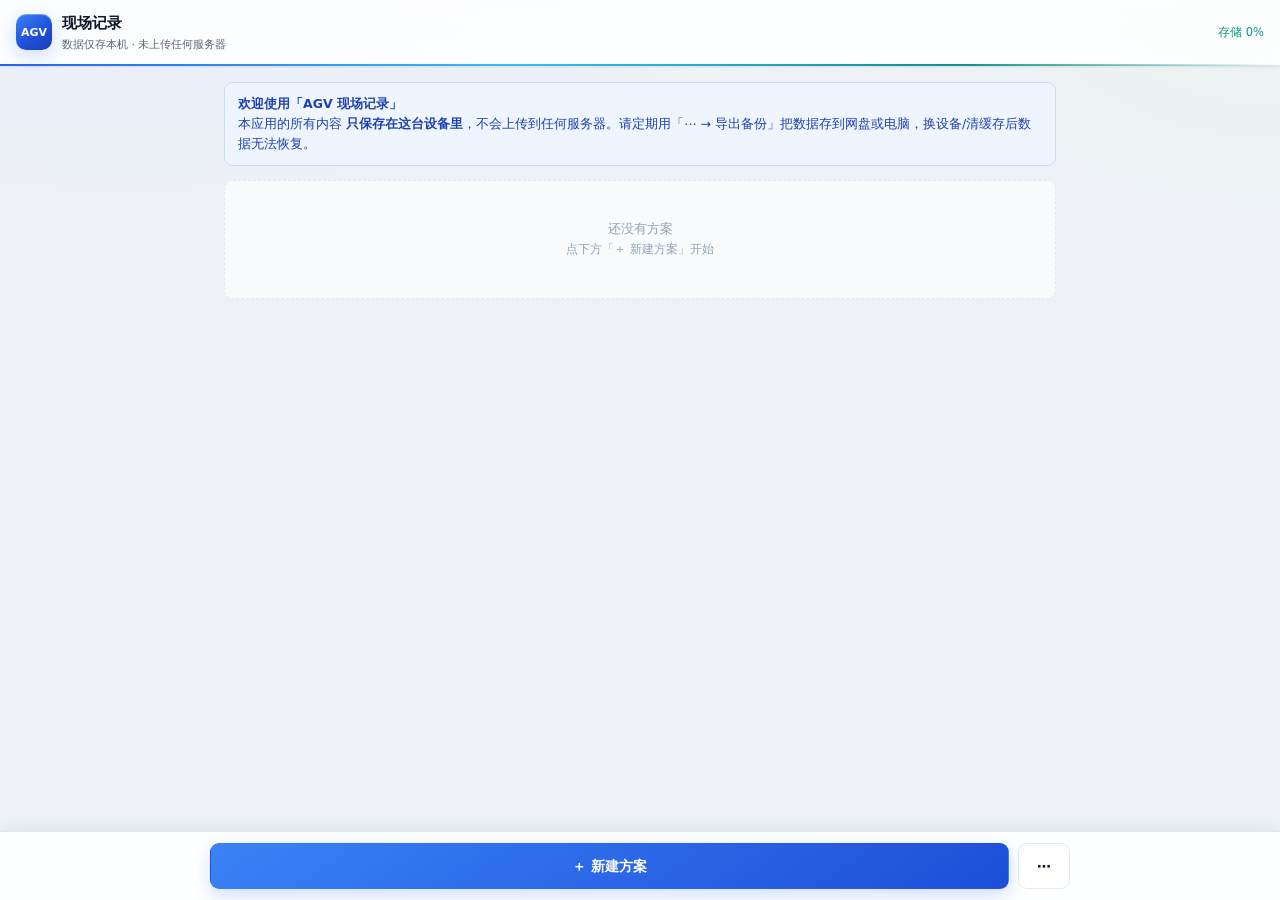
<file: docs/index.html>
<!DOCTYPE html>
<html lang="zh-CN">
<head>
<meta charset="utf-8">
<meta name="viewport" content="width=device-width, initial-scale=1, viewport-fit=cover">
<meta name="theme-color" content="#2563eb">
<meta name="apple-mobile-web-app-capable" content="yes">
<meta name="apple-mobile-web-app-status-bar-style" content="default">
<meta name="apple-mobile-web-app-title" content="AGV记录">
<meta name="robots" content="noindex, nofollow">
<title>AGV 现场记录</title>
<link rel="manifest" href="manifest.webmanifest">
<link rel="apple-touch-icon" href="assets/icon-192.png">
<link rel="icon" href="assets/icon-192.png">
<link rel="stylesheet" href="assets/app.css">
</head>
<body>

<header class="topbar">
  <div class="tb-row">
    <div class="brand">
      <span class="logo">AGV</span>
      <div style="min-width:0">
        <h1>现场记录</h1>
        <div class="sub" id="brand-sub">数据仅存本机 · 未上传任何服务器</div>
      </div>
    </div>
    <div class="save-state" id="storage-state"></div>
  </div>
</header>

<main class="wrap" id="main">
  <div class="empty">正在加载…</div>
</main>

<footer class="actions" id="actions">
  <div class="actions-in">
    <button class="btn primary flex" id="btn-new">＋ 新建方案</button>
    <button class="btn ghost" id="btn-more">⋯</button>
  </div>
</footer>

<!-- 底部抽屉 -->
<div id="sheet" class="hidden" style="position:fixed;inset:0;z-index:70;background:rgba(15,23,42,.45)" >
  <div style="position:absolute;left:0;right:0;bottom:0;background:#fff;border-radius:18px 18px 0 0;padding:18px 18px 26px;max-width:560px;margin:0 auto">
    <div style="font-size:15px;font-weight:700;margin-bottom:14px">更多操作</div>
    <div id="sheet-body"></div>
    <button class="btn ghost mt16" id="sheet-close" style="width:100%">关闭</button>
  </div>
</div>

<script src="assets/util.js"></script>
<script src="assets/db.js"></script>
<script src="assets/zip.js"></script>
<script src="assets/schema.js"></script>
<script src="assets/xlsxgen.js"></script>
<script src="assets/export.js"></script>
<script src="assets/native.js"></script>
  <script src="assets/home.js"></script>
</body>
</html>
</file>
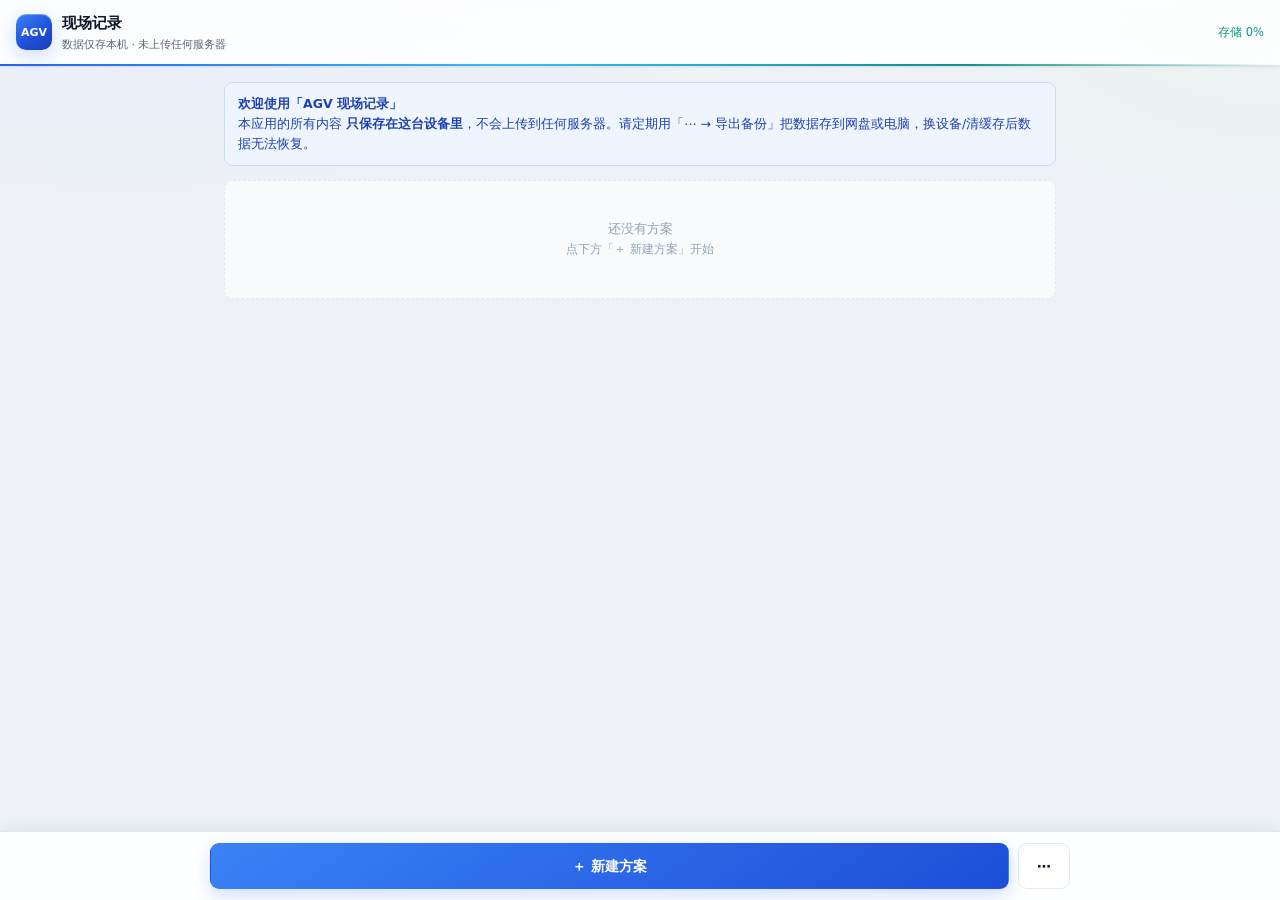
<file: public/index.html>
<!DOCTYPE html>
<html lang="zh-CN">
<head>
<meta charset="utf-8">
<meta name="viewport" content="width=device-width, initial-scale=1, viewport-fit=cover">
<meta name="theme-color" content="#2563eb">
<meta name="apple-mobile-web-app-capable" content="yes">
<meta name="apple-mobile-web-app-status-bar-style" content="default">
<meta name="apple-mobile-web-app-title" content="AGV记录">
<meta name="robots" content="noindex, nofollow">
<title>AGV 现场记录</title>
<link rel="manifest" href="manifest.webmanifest">
<link rel="apple-touch-icon" href="assets/icon-192.png">
<link rel="icon" href="assets/icon-192.png">
<link rel="stylesheet" href="assets/app.css">
</head>
<body>

<header class="topbar">
  <div class="tb-row">
    <div class="brand">
      <span class="logo">AGV</span>
      <div style="min-width:0">
        <h1>现场记录</h1>
        <div class="sub" id="brand-sub">数据仅存本机 · 未上传任何服务器</div>
      </div>
    </div>
    <div class="save-state" id="storage-state"></div>
  </div>
</header>

<main class="wrap" id="main">
  <div class="empty">正在加载…</div>
</main>

<footer class="actions" id="actions">
  <div class="actions-in">
    <button class="btn primary flex" id="btn-new">＋ 新建方案</button>
    <button class="btn ghost" id="btn-more">⋯</button>
  </div>
</footer>

<!-- 底部抽屉 -->
<div id="sheet" class="hidden" style="position:fixed;inset:0;z-index:70;background:rgba(15,23,42,.45)" >
  <div style="position:absolute;left:0;right:0;bottom:0;background:#fff;border-radius:18px 18px 0 0;padding:18px 18px 26px;max-width:560px;margin:0 auto">
    <div style="font-size:15px;font-weight:700;margin-bottom:14px">更多操作</div>
    <div id="sheet-body"></div>
    <button class="btn ghost mt16" id="sheet-close" style="width:100%">关闭</button>
  </div>
</div>

<script src="assets/util.js"></script>
<script src="assets/db.js"></script>
<script src="assets/zip.js"></script>
<script src="assets/schema.js"></script>
<script src="assets/xlsxgen.js"></script>
<script src="assets/export.js"></script>
<script src="assets/home.js"></script>
</body>
</html>
</file>
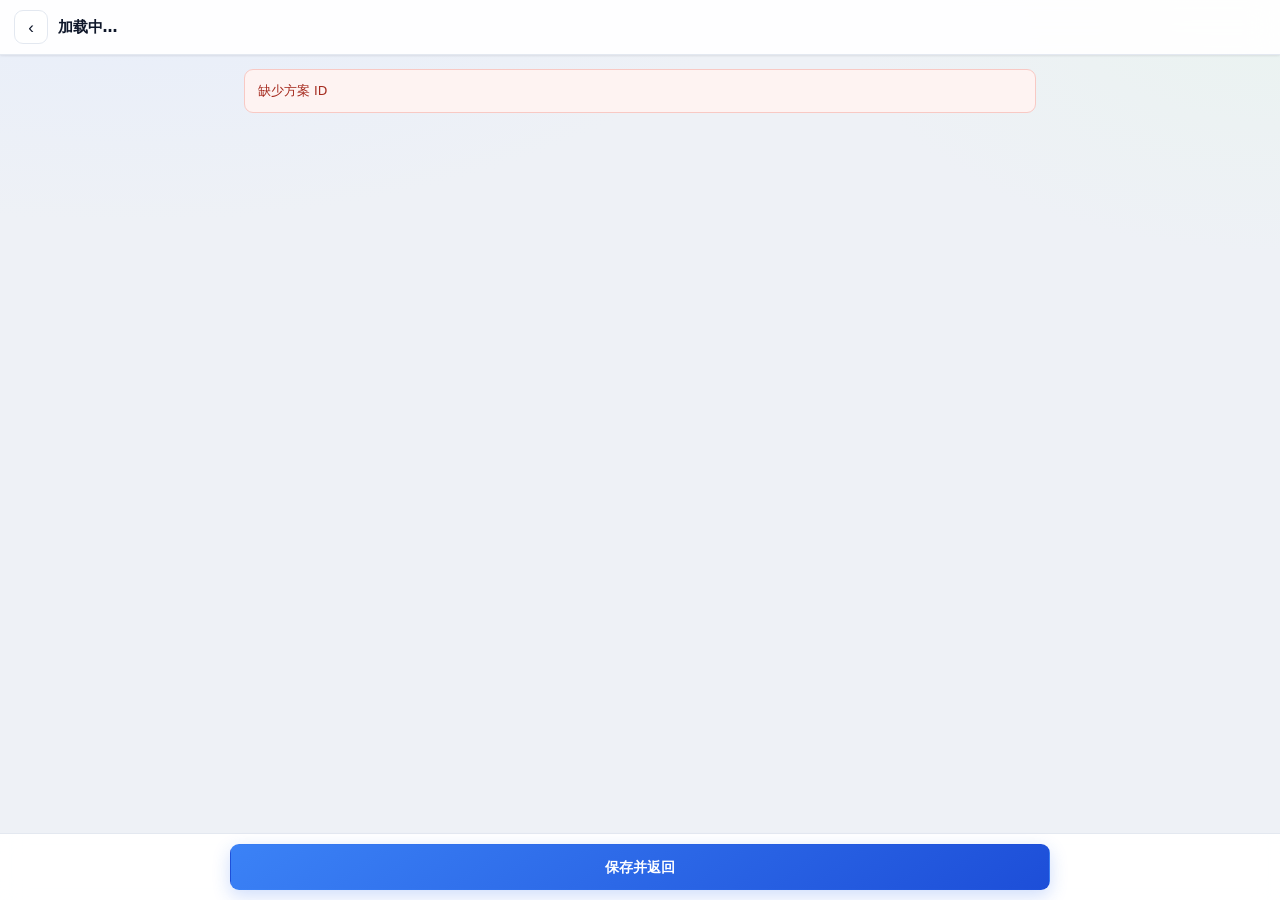
<file: docs/module.html>
<!DOCTYPE html>
<html lang="zh-CN">
<head>
<meta charset="utf-8">
<meta name="viewport" content="width=device-width, initial-scale=1, viewport-fit=cover">
<meta name="theme-color" content="#2563eb">
<meta name="robots" content="noindex, nofollow">
<title>填写模块</title>
<link rel="icon" href="assets/icon-192.png">
<link rel="stylesheet" href="assets/app.css">
</head>
<body>

<header class="appbar">
  <button class="back" id="btn-back" title="返回">‹</button>
  <div class="ttl">
    <h1 id="ttl">加载中…</h1>
    <div class="sub" id="sub"></div>
  </div>
  <div class="acts">
    <span class="save-state ok" id="save-state"></span>
  </div>
</header>

<main class="mod-body" id="main">
  <div class="empty">正在加载…</div>
</main>

<footer class="footbar">
  <div class="footbar-in">
    <button class="btn primary flex" id="btn-done">保存并返回</button>
  </div>
</footer>








  </div>
</div>

<script src="assets/util.js"></script>
<script src="assets/db.js"></script>
<script src="assets/schema.js"></script>
<script src="assets/controls.js"></script>
<script src="assets/media.js"></script>
<script src="assets/native.js"></script>
  <script src="assets/module.js"></script>
</body>
</html>
</file>
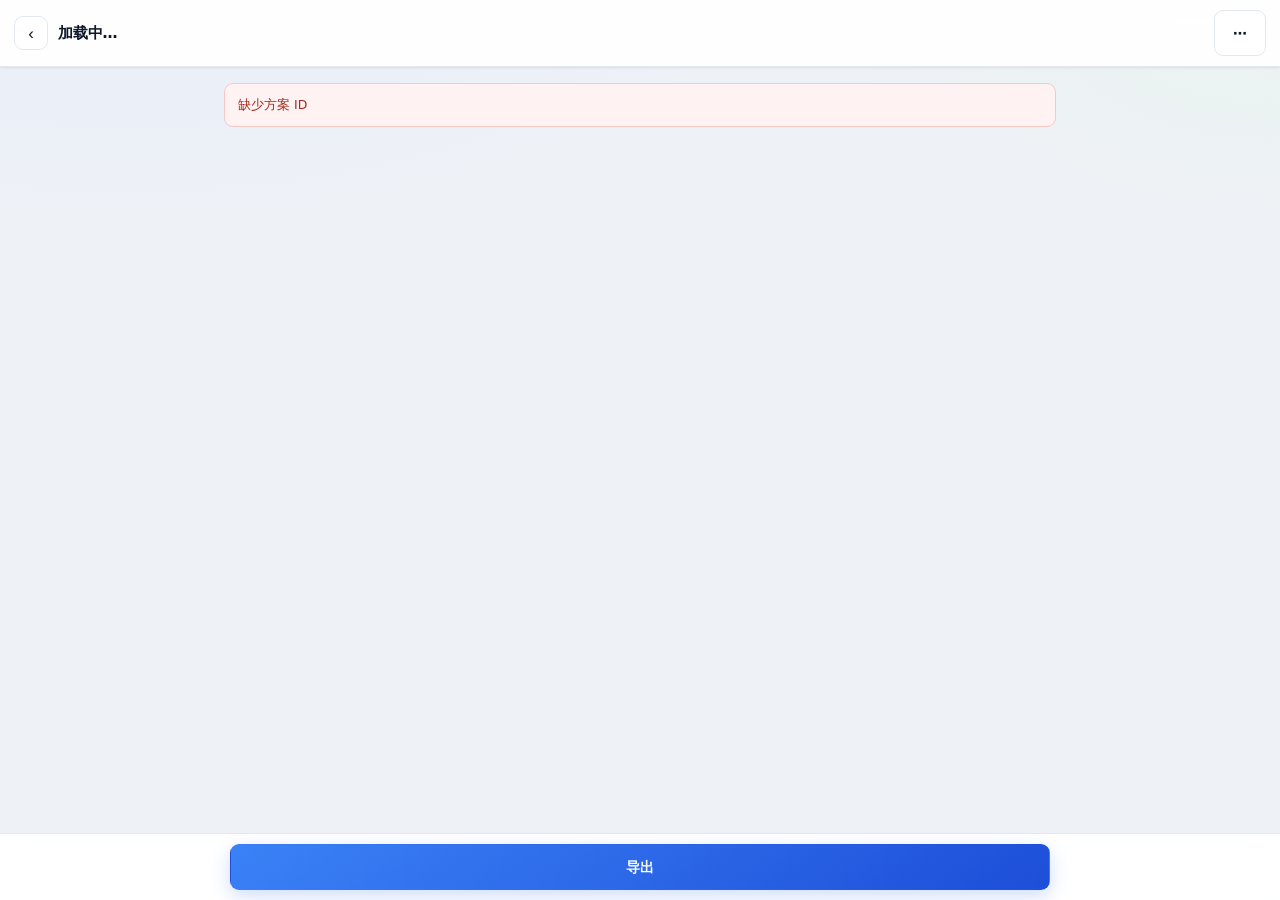
<file: docs/project.html>
<!DOCTYPE html>
<html lang="zh-CN">
<head>
<meta charset="utf-8">
<meta name="viewport" content="width=device-width, initial-scale=1, viewport-fit=cover">
<meta name="theme-color" content="#2563eb">
<meta name="robots" content="noindex, nofollow">
<title>方案工作台</title>
<link rel="icon" href="assets/icon-192.png">
<link rel="stylesheet" href="assets/app.css">
</head>
<body>

<header class="appbar">
  <button class="back" id="btn-back" title="返回">‹</button>
  <div class="ttl">
    <h1 id="ttl">加载中…</h1>
    <div class="sub" id="sub"></div>
  </div>
  <div class="acts">
    <button class="btn small ghost" id="btn-more">⋯</button>
  </div>
</header>

<main class="wrap" id="main">
  <div class="empty">正在加载…</div>
</main>

<footer class="footbar">
  <div class="footbar-in">
    <button class="btn primary flex" id="btn-export">导出</button>
  </div>
</footer>

<div id="sheet" class="hidden" style="position:fixed;inset:0;z-index:70;background:rgba(15,23,42,.45)">
  <div style="position:absolute;left:0;right:0;bottom:0;background:#fff;border-radius:18px 18px 0 0;padding:18px 18px 26px;max-width:560px;margin:0 auto">
    <div style="font-size:15px;font-weight:700;margin-bottom:14px">方案操作</div>
    <div id="sheet-body"></div>
    <button class="btn ghost mt16" id="sheet-close" style="width:100%">关闭</button>
  </div>
</div>

<script src="assets/util.js"></script>
<script src="assets/db.js"></script>
<script src="assets/zip.js"></script>
<script src="assets/schema.js"></script>
<script src="assets/xlsxgen.js"></script>
<script src="assets/export.js"></script>
<script src="assets/media.js"></script>
<script src="assets/native.js"></script>
  <script src="assets/project.js"></script>
</body>
</html>
</file>
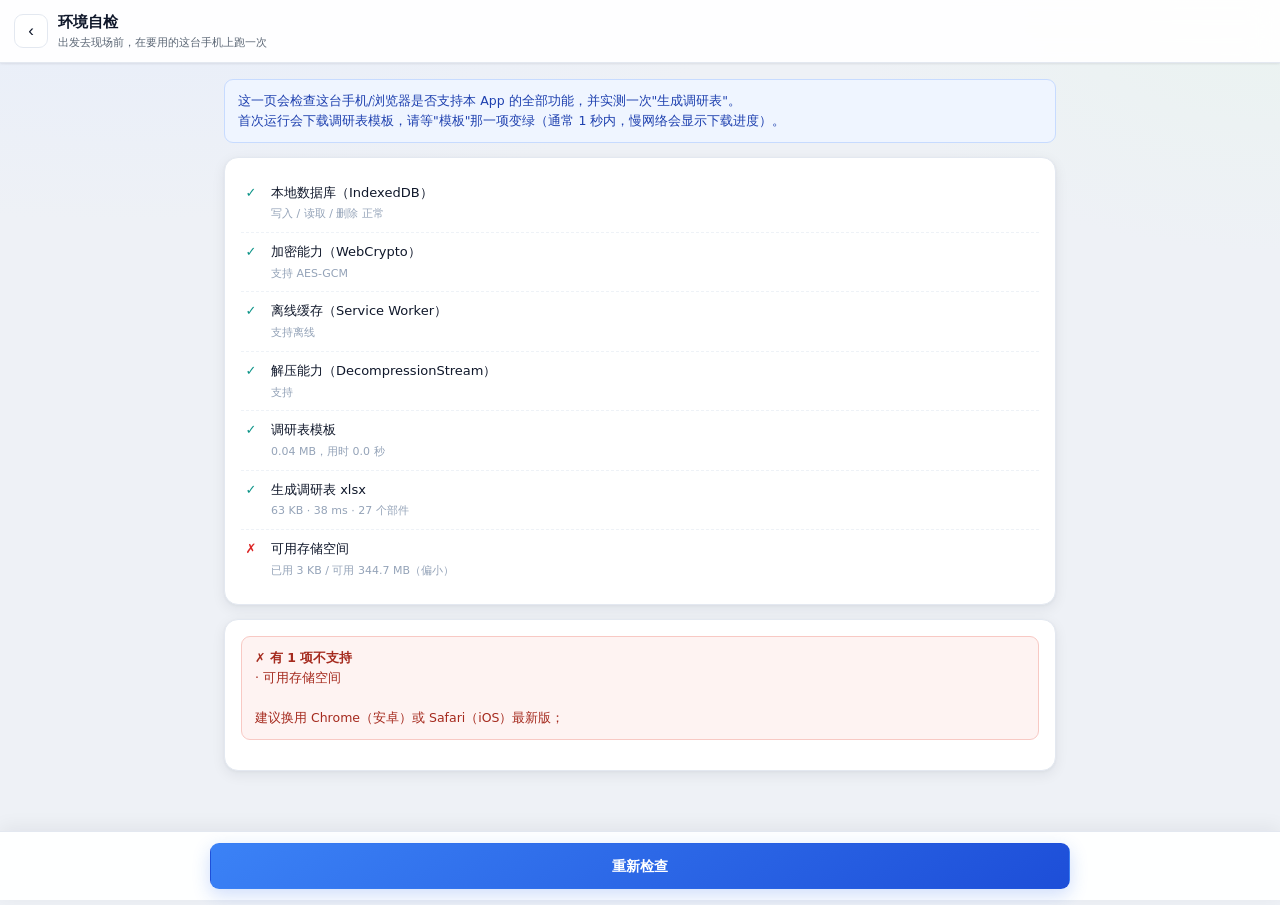
<file: docs/selftest.html>
<!DOCTYPE html>
<html lang="zh-CN">
<head>
<meta charset="utf-8">
<meta name="viewport" content="width=device-width, initial-scale=1, viewport-fit=cover">
<meta name="theme-color" content="#2563eb">
<meta name="robots" content="noindex, nofollow">
<title>环境自检 · AGV 现场记录</title>
<link rel="icon" href="assets/icon-192.png">
<link rel="stylesheet" href="assets/app.css">
<style>
  .item{display:flex;gap:10px;align-items:flex-start;padding:9px 0;border-bottom:1px dashed var(--line-2);font-size:13px}
  .item:last-child{border-bottom:0}
  .ic{flex:none;width:20px;text-align:center;font-weight:800}
  .ic.ok{color:var(--ok)} .ic.bad{color:var(--bad)} .ic.wait{color:var(--ink3)}
  .nm2{flex:1}
  .dt{font-size:11px;color:var(--ink3);margin-top:2px;word-break:break-all}
</style>
</head>
<body>

<header class="appbar">
  <button class="back" id="btn-back">‹</button>
  <div class="ttl">
    <h1>环境自检</h1>
    <div class="sub" id="sub">出发去现场前，在要用的这台手机上跑一次</div>
  </div>
</header>

<main class="wrap" id="main">
  <div class="notice info">这一页会检查这台手机/浏览器是否支持本 App 的全部功能，并实测一次"生成调研表"。<br>首次运行会下载调研表模板，请等"模板"那一项变绿（通常 1 秒内，慢网络会显示下载进度）。</div>
  <div class="card" id="list"></div>
  <div class="card" id="verdict"></div>
</main>

<footer class="actions">
  <div class="actions-in">
    <button class="btn primary flex" id="btn-again">重新检查</button>
  </div>
</footer>

<script src="assets/util.js"></script>
<script src="assets/db.js"></script>
<script src="assets/zip.js"></script>
<script src="assets/schema.js"></script>
<script src="assets/xlsxgen.js"></script>
<script src="assets/controls.js"></script>
<script src="assets/media.js"></script>
<script src="assets/export.js"></script>
<script>
(function () {
  var U = window.AGV_UTIL;
  var listEl = document.getElementById('list');
  var verdictEl = document.getElementById('verdict');
  var rows = [];

  function add(name, detail) {
    var d = document.createElement('div');
    d.className = 'item';
    d.innerHTML = '<div class="ic wait">…</div><div class="nm2">' + name +
      '<div class="dt">检查中…</div></div>';
    listEl.appendChild(d);
    var rec = { name: name, el: d, set: function (ok, dt) {
      d.querySelector('.ic').className = 'ic ' + (ok ? 'ok' : 'bad');
      d.querySelector('.ic').textContent = ok ? '✓' : '✗';
      d.querySelector('.dt').textContent = dt || (ok ? '支持' : '不支持');
      rec.ok = ok;
    } };
    rows.push(rec);
    return rec;
  }

  function run() {
    listEl.innerHTML = ''; verdictEl.innerHTML = ''; rows = [];

    var rIdb = add('本地数据库（IndexedDB）', '用来存方案和照片');
    var rCrypto = add('加密能力（WebCrypto）', '导出加密包用');
    var rSw = add('离线缓存（Service Worker）', '断网也能打开');
    var rDs = add('解压能力（DecompressionStream）', '生成调研表必需');
    var rTpl = add('调研表模板', '生成表格的母版；首次需下载，之后离线可用');
    var rXlsx = add('生成调研表 xlsx', '实测一次真实生成');
    var rStore = add('可用存储空间', '照片视频要占空间');

    rCrypto.set(!!(window.crypto && crypto.subtle), crypto.subtle ? '支持 AES-GCM' : '缺少 crypto.subtle');
    rSw.set('serviceWorker' in navigator, 'serviceWorker' in navigator ? '支持离线' : '不支持（仍可在线使用）');
    rDs.set(typeof DecompressionStream === 'function',
      typeof DecompressionStream === 'function' ? '支持' : '不支持 → 无法生成表格');

    if (typeof indexedDB === 'undefined') {
      rIdb.set(false, '不支持 → 无法保存数据');
    } else {
      var p = AGV_DB.newProject({ customer: '__SELFTEST__' });
      AGV_DB.putProject(p)
        .then(function () { return AGV_DB.getProject(p.id); })
        .then(function (got) {
          var ok = !!(got && got.customer === '__SELFTEST__');
          rIdb.set(ok, ok ? '写入 / 读取 / 删除 正常' : '读回数据不一致');
          return AGV_DB.deleteProject(p.id);
        })
        .then(function () { return AGV_DB.getProject(p.id); })
        .then(function (gone) { if (gone) rIdb.set(false, '删除后仍能读到 → 异常'); })
        .catch(function (e) { rIdb.set(false, e.message); });
    }

    AGV_DB.usage().then(function (u) {
      if (u.quota) {
        var free = u.quota - u.used;
        rStore.set(free > 500 * 1048576,
          '已用 ' + U.fileSize(u.used) + ' / 可用 ' + U.fileSize(free) + (free < 500 * 1048576 ? '（偏小）' : ''));
      } else {
        rStore.set(true, '浏览器未报告容量（一般无碍）');
      }
    });

    (async function () {
      try {
        var t0 = Date.now();
        var lastPaint = 0;
        var tpl = await AGV_EXPORT.loadTemplate(function (got, total) {
          // 节流：每 250ms 或接近完成时刷一次，避免重绘过频
          var now = Date.now();
          if (now - lastPaint < 250 && got < total) return;
          lastPaint = now;
          var pct = total ? Math.round(got / total * 100) : 0;
          var el = rTpl.el.querySelector('.dt');
          if (el) el.textContent = '正在下载… ' + (got / 1048576).toFixed(2) + ' / ' +
            (total / 1048576).toFixed(2) + ' MB（' + pct + '%）';
        });
        var secs = ((Date.now() - t0) / 1000).toFixed(1);
        rTpl.set(true, (tpl.byteLength / 1048576).toFixed(2) + ' MB，用时 ' + secs + ' 秒');

        var t1 = Date.now();
        var blob = await AGV_XLSX.generate(tpl, { customer: 'SELFTEST' },
          { basic: { customer_name: '自检测试' }, extra: { aisle_width_mm: { m: 'single', v: 2000 } } },
          AGV_SCHEMA);
        var ms = Date.now() - t1;
        var ab = await blob.arrayBuffer();
        var z = AGV_ZIP.readZip(ab);
        var e = z.find('xl/worksheets/sheet1.xml');
        var xml = new TextDecoder().decode(await z.inflate(e));
        // 与"模板自身"比对，而不是写死尺寸/部件数——以后换模板不用改这里
        var tz = AGV_ZIP.readZip(tpl);
        var partsOk = z.entries.length === tz.entries.length;
        var textOk = xml.indexOf('自检测试') >= 0;
        var ok = partsOk && textOk && blob.size > 10000;
        rXlsx.set(ok, (blob.size / 1024).toFixed(0) + ' KB · ' + ms + ' ms · ' + z.entries.length + ' 个部件' +
          (ok ? '' : '（' + (partsOk ? '' : '部件数不符 ') + (textOk ? '' : '写入内容未找到') + '）'));
      } catch (err) {
        rTpl.set(false, err.message);
        rXlsx.set(false, err.message);
      }
      verdict();
    })();
  }

  function verdict() {
    var failed = rows.filter(function (r) { return r.ok === false; });
    var d = document.createElement('div');
    if (!failed.length) {
      d.className = 'notice ok';
      d.innerHTML = '<b>✓ 这台设备可以正常使用</b><br>所有关键能力都支持，可以带到现场。' +
        '<br><br><b>出发前记得做两件事：</b><br>1. 用 Safari / Chrome 打开本页，点「添加到主屏幕」<br>' +
        '2. 打开一次首页，等它缓存完（约 5MB），之后断网也能用';
    } else {
      d.className = 'notice bad';
      d.innerHTML = '<b>✗ 有 ' + failed.length + ' 项不支持</b><br>' +
        failed.map(function (f) { return '· ' + f.name; }).join('<br>') +
        '<br><br>建议换用 Chrome（安卓）或 Safari（iOS）最新版；' +
        (failed.some(function (f) { return f.name.indexOf('解压') >= 0; })
          ? '<br><b>注意：缺少解压能力会导致无法生成调研表，这台设备不适合使用。</b>' : '');
    }
    verdictEl.innerHTML = '';
    verdictEl.appendChild(d);
  }

  document.getElementById('btn-again').onclick = run;
  document.getElementById('btn-back').onclick = function () {
    location.href = document.referrer ? 'javascript:history.back()' : 'index.html';
  };
  run();
})();
</script>
</body>
</html>
</file>
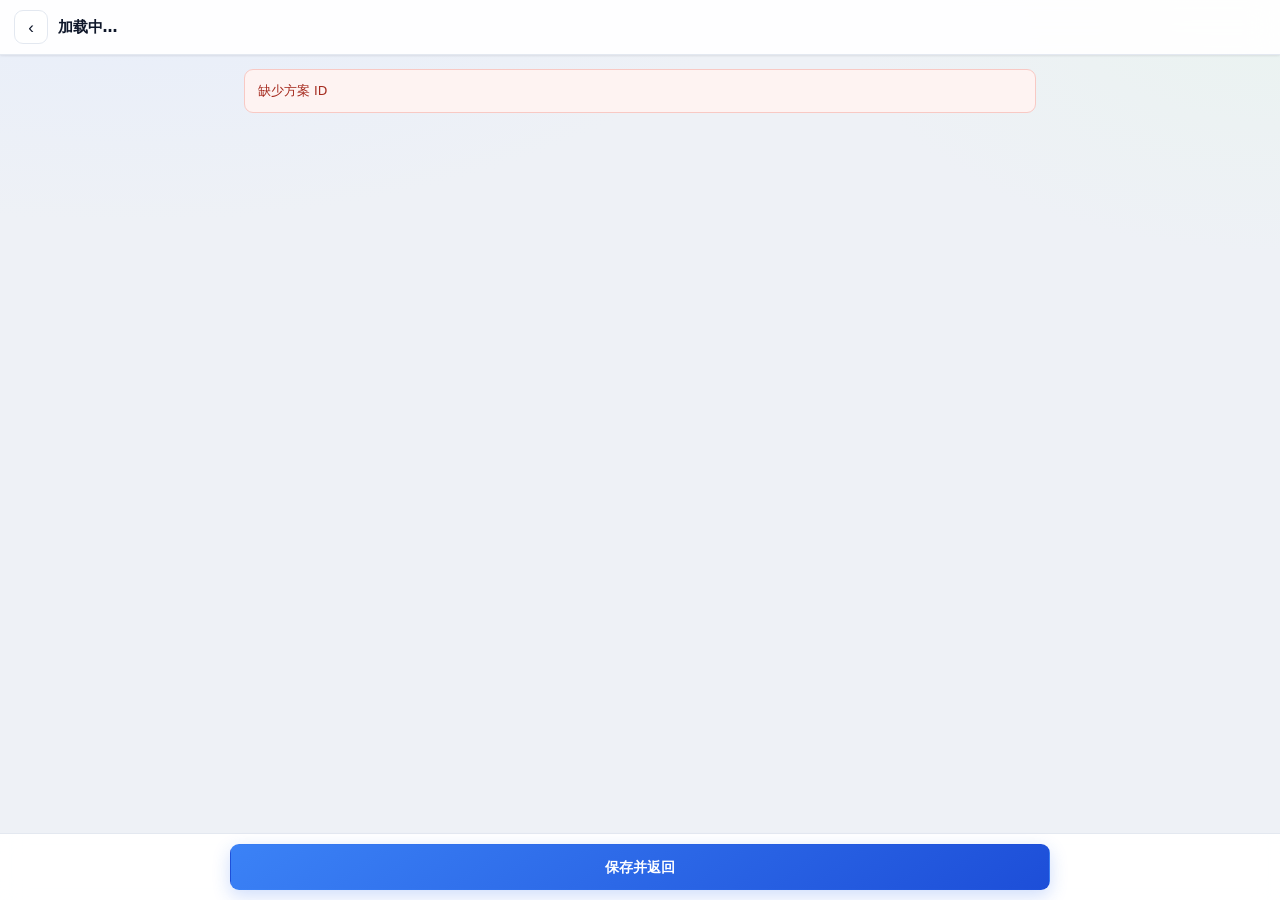
<file: public/module.html>
<!DOCTYPE html>
<html lang="zh-CN">
<head>
<meta charset="utf-8">
<meta name="viewport" content="width=device-width, initial-scale=1, viewport-fit=cover">
<meta name="theme-color" content="#2563eb">
<meta name="robots" content="noindex, nofollow">
<title>填写模块</title>
<link rel="icon" href="assets/icon-192.png">
<link rel="stylesheet" href="assets/app.css">
</head>
<body>

<header class="appbar">
  <button class="back" id="btn-back" title="返回">‹</button>
  <div class="ttl">
    <h1 id="ttl">加载中…</h1>
    <div class="sub" id="sub"></div>
  </div>
  <div class="acts">
    <span class="save-state ok" id="save-state"></span>
  </div>
</header>

<main class="mod-body" id="main">
  <div class="empty">正在加载…</div>
</main>

<footer class="footbar">
  <div class="footbar-in">
    <button class="btn primary flex" id="btn-done">保存并返回</button>
  </div>
</footer>

<div id="recMask" class="rec-mask hidden">
  <div class="rec-dot"></div>
  <div class="rec-time" id="recTime">00:00</div>
  <div class="rec-tip">正在录制视频（720p）<br>单段建议不超过 2 分钟</div>
  <div class="rec-btns">
    <button class="btn" id="btn-rec-cancel">取消</button>
    <button class="btn primary" id="btn-rec-stop">停止并保存</button>
  </div>
</div>

<script src="assets/util.js"></script>
<script src="assets/db.js"></script>
<script src="assets/schema.js"></script>
<script src="assets/controls.js"></script>
<script src="assets/media.js"></script>
<script src="assets/module.js"></script>
</body>
</html>
</file>
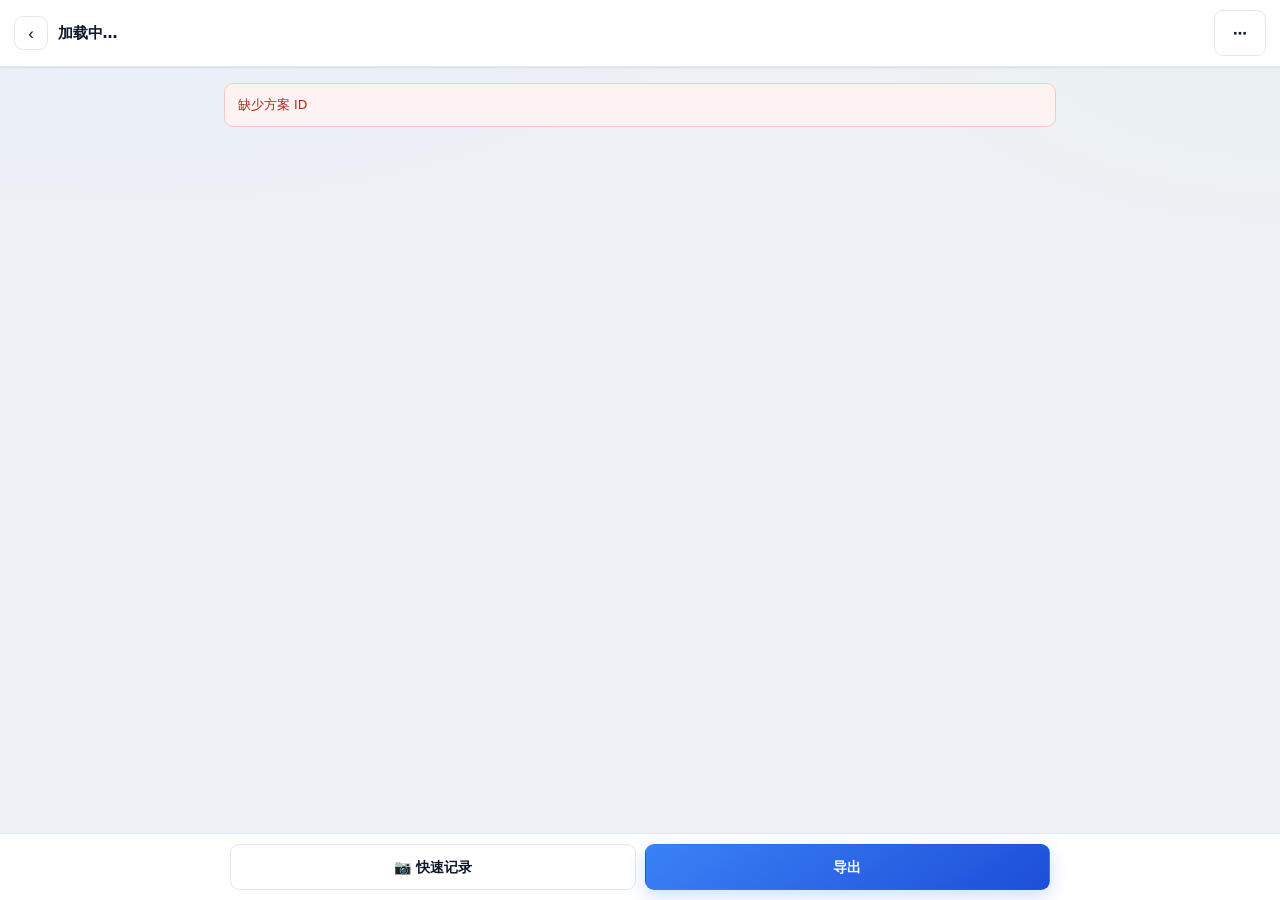
<file: public/project.html>
<!DOCTYPE html>
<html lang="zh-CN">
<head>
<meta charset="utf-8">
<meta name="viewport" content="width=device-width, initial-scale=1, viewport-fit=cover">
<meta name="theme-color" content="#2563eb">
<meta name="robots" content="noindex, nofollow">
<title>方案工作台</title>
<link rel="icon" href="assets/icon-192.png">
<link rel="stylesheet" href="assets/app.css">
</head>
<body>

<header class="appbar">
  <button class="back" id="btn-back" title="返回">‹</button>
  <div class="ttl">
    <h1 id="ttl">加载中…</h1>
    <div class="sub" id="sub"></div>
  </div>
  <div class="acts">
    <button class="btn small ghost" id="btn-more">⋯</button>
  </div>
</header>

<main class="wrap" id="main">
  <div class="empty">正在加载…</div>
</main>

<footer class="footbar">
  <div class="footbar-in">
    <button class="btn ghost flex" id="btn-quick">📷 快速记录</button>
    <button class="btn primary flex" id="btn-export">导出</button>
  </div>
</footer>

<div id="sheet" class="hidden" style="position:fixed;inset:0;z-index:70;background:rgba(15,23,42,.45)">
  <div style="position:absolute;left:0;right:0;bottom:0;background:#fff;border-radius:18px 18px 0 0;padding:18px 18px 26px;max-width:560px;margin:0 auto">
    <div style="font-size:15px;font-weight:700;margin-bottom:14px">方案操作</div>
    <div id="sheet-body"></div>
    <button class="btn ghost mt16" id="sheet-close" style="width:100%">关闭</button>
  </div>
</div>

<script src="assets/util.js"></script>
<script src="assets/db.js"></script>
<script src="assets/zip.js"></script>
<script src="assets/schema.js"></script>
<script src="assets/xlsxgen.js"></script>
<script src="assets/export.js"></script>
<script src="assets/media.js"></script>
<script src="assets/project.js"></script>
</body>
</html>
</file>
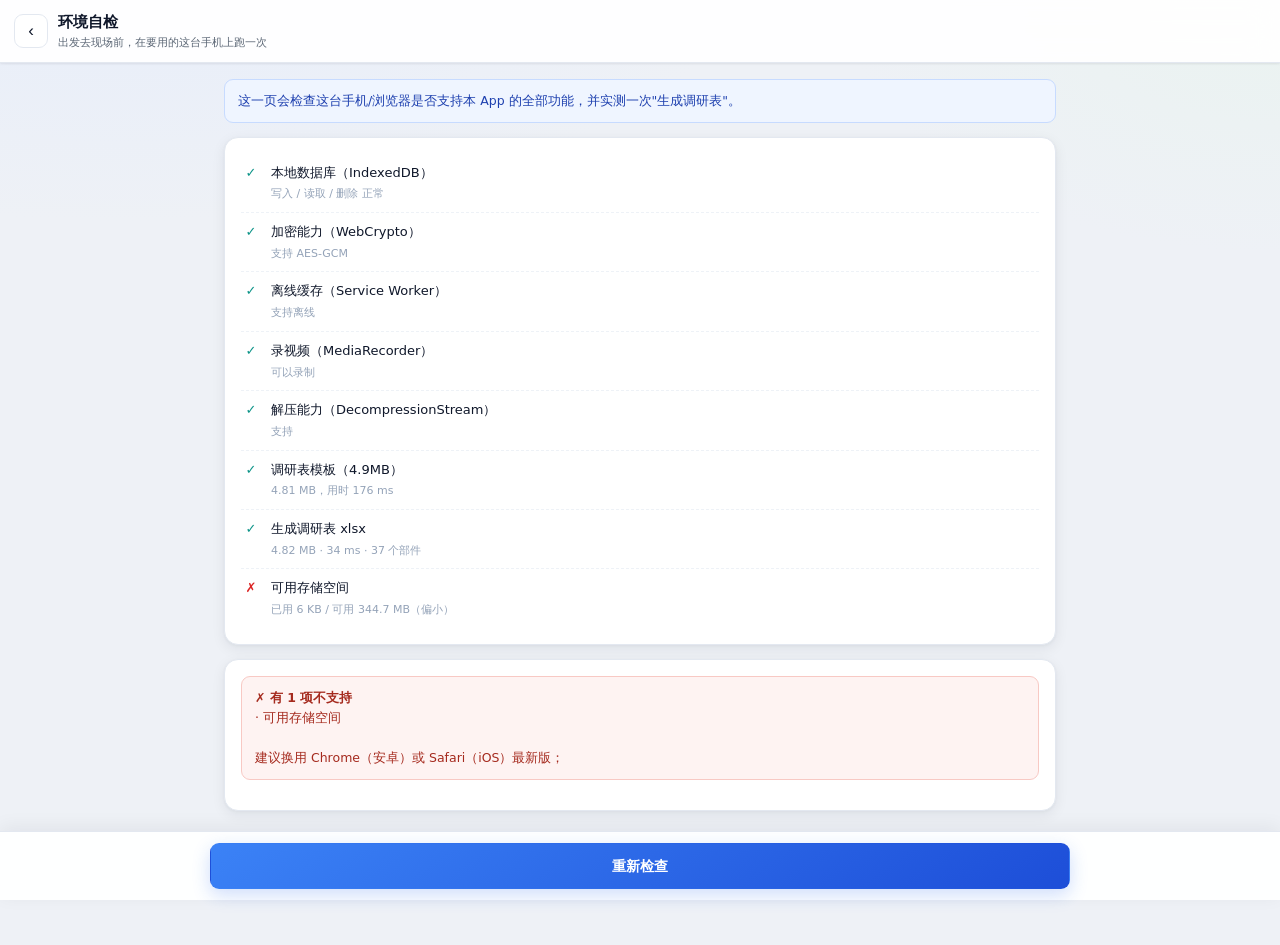
<file: public/selftest.html>
<!DOCTYPE html>
<html lang="zh-CN">
<head>
<meta charset="utf-8">
<meta name="viewport" content="width=device-width, initial-scale=1, viewport-fit=cover">
<meta name="theme-color" content="#2563eb">
<meta name="robots" content="noindex, nofollow">
<title>环境自检 · AGV 现场记录</title>
<link rel="icon" href="assets/icon-192.png">
<link rel="stylesheet" href="assets/app.css">
<style>
  .item{display:flex;gap:10px;align-items:flex-start;padding:9px 0;border-bottom:1px dashed var(--line-2);font-size:13px}
  .item:last-child{border-bottom:0}
  .ic{flex:none;width:20px;text-align:center;font-weight:800}
  .ic.ok{color:var(--ok)} .ic.bad{color:var(--bad)} .ic.wait{color:var(--ink3)}
  .nm2{flex:1}
  .dt{font-size:11px;color:var(--ink3);margin-top:2px;word-break:break-all}
</style>
</head>
<body>

<header class="appbar">
  <button class="back" id="btn-back">‹</button>
  <div class="ttl">
    <h1>环境自检</h1>
    <div class="sub" id="sub">出发去现场前，在要用的这台手机上跑一次</div>
  </div>
</header>

<main class="wrap" id="main">
  <div class="notice info">这一页会检查这台手机/浏览器是否支持本 App 的全部功能，并实测一次"生成调研表"。</div>
  <div class="card" id="list"></div>
  <div class="card" id="verdict"></div>
</main>

<footer class="actions">
  <div class="actions-in">
    <button class="btn primary flex" id="btn-again">重新检查</button>
  </div>
</footer>

<script src="assets/util.js"></script>
<script src="assets/db.js"></script>
<script src="assets/zip.js"></script>
<script src="assets/schema.js"></script>
<script src="assets/xlsxgen.js"></script>
<script src="assets/controls.js"></script>
<script src="assets/media.js"></script>
<script src="assets/export.js"></script>
<script>
(function () {
  var U = window.AGV_UTIL;
  var listEl = document.getElementById('list');
  var verdictEl = document.getElementById('verdict');
  var rows = [];

  function add(name, detail) {
    var d = document.createElement('div');
    d.className = 'item';
    d.innerHTML = '<div class="ic wait">…</div><div class="nm2">' + name +
      '<div class="dt">检查中…</div></div>';
    listEl.appendChild(d);
    var rec = { name: name, el: d, set: function (ok, dt) {
      d.querySelector('.ic').className = 'ic ' + (ok ? 'ok' : 'bad');
      d.querySelector('.ic').textContent = ok ? '✓' : '✗';
      d.querySelector('.dt').textContent = dt || (ok ? '支持' : '不支持');
      rec.ok = ok;
    } };
    rows.push(rec);
    return rec;
  }

  function run() {
    listEl.innerHTML = ''; verdictEl.innerHTML = ''; rows = [];

    var rIdb = add('本地数据库（IndexedDB）', '用来存方案和照片');
    var rCrypto = add('加密能力（WebCrypto）', '导出加密包用');
    var rSw = add('离线缓存（Service Worker）', '断网也能打开');
    var rRec = add('录视频（MediaRecorder）', '现场拍视频用');
    var rDs = add('解压能力（DecompressionStream）', '生成调研表必需');
    var rTpl = add('调研表模板（4.9MB）', '生成表格的母版');
    var rXlsx = add('生成调研表 xlsx', '实测一次真实生成');
    var rStore = add('可用存储空间', '照片视频要占空间');

    rCrypto.set(!!(window.crypto && crypto.subtle), crypto.subtle ? '支持 AES-GCM' : '缺少 crypto.subtle');
    rSw.set('serviceWorker' in navigator, 'serviceWorker' in navigator ? '支持离线' : '不支持（仍可在线使用）');
    rRec.set(window.AGV_MEDIA && AGV_MEDIA.supportsRecording(),
      window.AGV_MEDIA && AGV_MEDIA.supportsRecording() ? '可以录制' : '不支持（仍可从相册选视频）');
    rDs.set(typeof DecompressionStream === 'function',
      typeof DecompressionStream === 'function' ? '支持' : '不支持 → 无法生成表格');

    if (typeof indexedDB === 'undefined') {
      rIdb.set(false, '不支持 → 无法保存数据');
    } else {
      var p = AGV_DB.newProject({ customer: '__SELFTEST__' });
      AGV_DB.putProject(p)
        .then(function () { return AGV_DB.getProject(p.id); })
        .then(function (got) {
          var ok = !!(got && got.customer === '__SELFTEST__');
          rIdb.set(ok, ok ? '写入 / 读取 / 删除 正常' : '读回数据不一致');
          return AGV_DB.deleteProject(p.id);
        })
        .then(function () { return AGV_DB.getProject(p.id); })
        .then(function (gone) { if (gone) rIdb.set(false, '删除后仍能读到 → 异常'); })
        .catch(function (e) { rIdb.set(false, e.message); });
    }

    AGV_DB.usage().then(function (u) {
      if (u.quota) {
        var free = u.quota - u.used;
        rStore.set(free > 500 * 1048576,
          '已用 ' + U.fileSize(u.used) + ' / 可用 ' + U.fileSize(free) + (free < 500 * 1048576 ? '（偏小）' : ''));
      } else {
        rStore.set(true, '浏览器未报告容量（一般无碍）');
      }
    });

    (async function () {
      try {
        var t0 = Date.now();
        var tpl = await AGV_EXPORT.loadTemplate();
        rTpl.set(true, (tpl.byteLength / 1048576).toFixed(2) + ' MB，用时 ' + (Date.now() - t0) + ' ms');

        var t1 = Date.now();
        var blob = await AGV_XLSX.generate(tpl, { customer: 'SELFTEST' },
          { basic: { customer_name: '自检测试' }, extra: { aisle_width_mm: { m: 'single', v: 2000 } } },
          AGV_SCHEMA);
        var ms = Date.now() - t1;
        var ab = await blob.arrayBuffer();
        var z = AGV_ZIP.readZip(ab);
        var e = z.find('xl/worksheets/sheet1.xml');
        var xml = new TextDecoder().decode(await z.inflate(e));
        var ok = blob.size > 4000000 && z.entries.length === 37 && xml.indexOf('自检测试') >= 0;
        rXlsx.set(ok, (blob.size / 1048576).toFixed(2) + ' MB · ' + ms + ' ms · ' + z.entries.length + ' 个部件' +
          (ok ? '' : '（内容校验失败）'));
      } catch (err) {
        rTpl.set(false, err.message);
        rXlsx.set(false, err.message);
      }
      verdict();
    })();
  }

  function verdict() {
    var failed = rows.filter(function (r) { return r.ok === false; });
    var d = document.createElement('div');
    if (!failed.length) {
      d.className = 'notice ok';
      d.innerHTML = '<b>✓ 这台设备可以正常使用</b><br>所有关键能力都支持，可以带到现场。' +
        '<br><br><b>出发前记得做两件事：</b><br>1. 用 Safari / Chrome 打开本页，点「添加到主屏幕」<br>' +
        '2. 打开一次首页，等它缓存完（约 5MB），之后断网也能用';
    } else {
      d.className = 'notice bad';
      d.innerHTML = '<b>✗ 有 ' + failed.length + ' 项不支持</b><br>' +
        failed.map(function (f) { return '· ' + f.name; }).join('<br>') +
        '<br><br>建议换用 Chrome（安卓）或 Safari（iOS）最新版；' +
        (failed.some(function (f) { return f.name.indexOf('解压') >= 0; })
          ? '<br><b>注意：缺少解压能力会导致无法生成调研表，这台设备不适合使用。</b>' : '');
    }
    verdictEl.innerHTML = '';
    verdictEl.appendChild(d);
  }

  document.getElementById('btn-again').onclick = run;
  document.getElementById('btn-back').onclick = function () {
    location.href = document.referrer ? 'javascript:history.back()' : 'index.html';
  };
  run();
})();
</script>
</body>
</html>
</file>
<file: docs/assets/app.css>
/* =============================================================================
 * app.css —— AGV 需求调研表单样式
 * 设计令牌沿用 agv_web/web_src/style.css（同一套视觉语言）
 * 移动端优先：客户大概率用手机填
 * ========================================================================== */
:root{
  --bg:#eef1f6;
  --bg-grad:radial-gradient(1100px 520px at 10% -10%, #e6edfb 0%, rgba(230,237,251,0) 60%),
            radial-gradient(800px 460px at 100% 0%, #eaf3f0 0%, rgba(234,243,240,0) 55%);
  --panel:#fff; --panel-2:#f8fafc;
  --line:#e3e8f0; --line-2:#eef2f7;
  --ink:#0f172a; --ink2:#5b6675; --ink3:#94a3b8;
  --brand:#2563eb; --brand-2:#1d4ed8; --brand-soft:#eff5ff; --brand-line:#c7dbff;
  --ok:#0d9488; --ok-soft:#e9fbf6; --ok-line:#a9e6d8;
  --warn:#c2740b; --warn-soft:#fff8e9; --warn-line:#f4d9a3;
  --bad:#dc2626; --bad-soft:#fef3f2; --bad-line:#f8c9c4;
  --r:14px; --r-sm:9px; --r-pill:999px;
  --sh-1:0 1px 2px rgba(15,23,42,.05), 0 1px 3px rgba(15,23,42,.04);
  --sh-2:0 4px 14px rgba(15,23,42,.07), 0 1px 3px rgba(15,23,42,.04);
  --sh-3:0 14px 34px rgba(15,23,42,.12);
  --sh-brand:0 6px 18px rgba(37,99,235,.22);
  --sans:"Inter","HarmonyOS Sans SC","MiSans","Microsoft YaHei UI","Microsoft YaHei","PingFang SC",system-ui,-apple-system,sans-serif;
  --mono:"Cascadia Mono",Consolas,monospace;
}
*{box-sizing:border-box}
body{
  margin:0;color:var(--ink);font:14px/1.6 var(--sans);
  background:var(--bg);background-image:var(--bg-grad);background-attachment:fixed;
  -webkit-font-smoothing:antialiased;
}
h1,h2,h3{margin:0;font-weight:650;letter-spacing:-.01em}
.hidden{display:none!important}
*::-webkit-scrollbar{width:10px;height:10px}
*::-webkit-scrollbar-thumb{background:#cfd8e6;border:3px solid transparent;background-clip:content-box;border-radius:99px}

/* ---------------- 顶栏 ---------------- */
.topbar{
  position:sticky;top:0;z-index:30;padding:11px 16px;
  background:rgba(255,255,255,.88);backdrop-filter:saturate(180%) blur(14px);
  border-bottom:1px solid var(--line);box-shadow:var(--sh-1);
}
.topbar::after{content:"";position:absolute;left:0;right:0;bottom:-1px;height:2px;
  background:linear-gradient(90deg,var(--brand),#38bdf8 40%,var(--ok) 75%,transparent)}
.tb-row{display:flex;align-items:center;justify-content:space-between;gap:12px}
.brand{display:flex;align-items:center;gap:10px;min-width:0}
.logo{width:36px;height:36px;border-radius:10px;flex:none;display:flex;align-items:center;justify-content:center;
  background:linear-gradient(145deg,#3b82f6,#1d4ed8 60%,#1e40af);color:#fff;font-weight:800;font-size:11px;
  box-shadow:var(--sh-brand),inset 0 1px 0 rgba(255,255,255,.35)}
.brand h1{font-size:15px}
.brand .sub{font-size:11px;color:var(--ink2);margin-top:1px;overflow:hidden;text-overflow:ellipsis;white-space:nowrap}
.save-state{font-size:11.5px;color:var(--ink3);white-space:nowrap}
.save-state.ok{color:var(--ok)}
.save-state.warn{color:var(--warn)}

/* 进度条 */
.progress{display:flex;gap:4px;margin-top:9px}
.progress i{flex:1;height:4px;border-radius:2px;background:#e2e8f2;transition:background .2s}
.progress i.done{background:linear-gradient(90deg,var(--brand),#3b82f6)}
.progress i.cur{background:var(--brand-line)}

/* ---------------- 布局 ---------------- */
.wrap{max-width:860px;margin:0 auto;padding:16px 14px 120px}
.card{background:var(--panel);border:1px solid var(--line);border-radius:var(--r);
  padding:16px;margin-bottom:14px;box-shadow:var(--sh-2)}
.step-head{display:flex;align-items:flex-start;gap:10px;margin-bottom:6px}
.step-no{flex:none;width:28px;height:28px;border-radius:9px;display:flex;align-items:center;justify-content:center;
  font-size:13px;font-weight:800;color:#fff;background:linear-gradient(145deg,#3b82f6,var(--brand-2));
  box-shadow:var(--sh-brand)}
.step-head h2{font-size:16px}
.step-head .sub{font-size:11.5px;color:var(--ink3)}
.step-desc{font-size:12.5px;color:var(--ink2);margin:2px 0 14px}

/* ---------------- 分组 ---------------- */
.group{border-top:1px dashed var(--line);padding:14px 0}
.group:first-of-type{border-top:0;padding-top:4px}
.group-title{font-size:13px;font-weight:700;color:#233047;margin-bottom:10px;display:flex;align-items:center;gap:7px}
.group-title::before{content:"";width:3px;height:13px;border-radius:2px;background:linear-gradient(180deg,var(--brand),#38bdf8)}

/* ---------------- 字段 ---------------- */
.field{margin-bottom:13px}
.field:last-child{margin-bottom:0}
.field.wide{grid-column:1/-1}
.flabel{display:block;font-size:12.5px;font-weight:600;color:#334150;margin-bottom:6px}
.flabel .req{color:var(--bad);margin-left:3px}
.fhint{font-size:11px;color:var(--ink3);margin-top:4px;line-height:1.5}

input[type=text],input[type=email],input[type=number],textarea,select{
  width:100%;padding:10px 12px;border:1.5px solid var(--line);border-radius:var(--r-sm);
  font:inherit;font-size:14px;color:var(--ink);background:#fff;
  transition:border-color .16s,box-shadow .16s;
}
textarea{min-height:84px;resize:vertical;line-height:1.55}
input:hover,textarea:hover,select:hover{border-color:#cbd7e8}
input:focus,textarea:focus,select:focus{
  outline:none;border-color:var(--brand);box-shadow:0 0 0 3.5px rgba(37,99,235,.13);
}
input::placeholder,textarea::placeholder{color:#b6c0cf}
select{appearance:none;cursor:pointer;padding-right:32px;
  background-image:url("data:image/svg+xml;utf8,<svg xmlns='http://www.w3.org/2000/svg' width='12' height='12' viewBox='0 0 12 12'><path d='M2.5 4.5L6 8l3.5-3.5' fill='none' stroke='%236b7280' stroke-width='1.6' stroke-linecap='round'/></svg>");
  background-repeat:no-repeat;background-position:right 11px center}
.num-row{display:flex;gap:8px;align-items:stretch}
.num-row .unit{flex:none;display:flex;align-items:center;padding:0 11px;border-radius:var(--r-sm);
  background:var(--panel-2);border:1.5px solid var(--line);font-size:12.5px;color:var(--ink2);white-space:nowrap}
.num-row input{flex:1;min-width:0}

/* 数值回答方式切换 */
.modes{display:flex;gap:4px;margin-bottom:6px;flex-wrap:wrap}
.modes span{padding:3px 10px;border-radius:var(--r-pill);font-size:11.5px;cursor:pointer;
  border:1.5px solid var(--line);background:#fff;color:var(--ink2);transition:all .15s}
.modes span:hover{border-color:var(--brand-line);background:var(--brand-soft)}
.modes span.on{background:linear-gradient(145deg,#3b82f6,var(--brand-2));border-color:transparent;
  color:#fff;font-weight:650;box-shadow:var(--sh-brand)}
.mode-body{display:flex;gap:8px;align-items:center}
.mode-body .sep{color:var(--ink3);flex:none}

/* 多选 / 单选按钮组 */
.chips{display:flex;flex-wrap:wrap;gap:7px}
.chip{padding:6px 13px;border:1.5px solid var(--line);border-radius:var(--r-pill);background:#fff;
  font-size:12.5px;font-weight:550;color:#3d4a5c;cursor:pointer;user-select:none;transition:all .16s}
.chip:hover{border-color:var(--brand-line);background:var(--brand-soft);color:var(--brand-2)}
.chip.on{background:linear-gradient(145deg,#3b82f6,var(--brand-2));border-color:transparent;color:#fff;
  font-weight:650;box-shadow:var(--sh-brand)}

/* 下拉"其它"补充框 */
.other-input{margin-top:6px}

/* ---------------- 重复组 ---------------- */
.rep{border:1.5px solid var(--line);border-radius:var(--r);margin-bottom:12px;overflow:hidden;background:#fff}
.rep-head{display:flex;align-items:center;justify-content:space-between;gap:8px;
  padding:10px 13px;background:var(--panel-2);border-bottom:1px solid var(--line)}
.rep-title{font-size:13px;font-weight:700;color:#1e293b;display:flex;align-items:center;gap:8px}
.rep-badge{display:inline-flex;align-items:center;justify-content:center;min-width:28px;height:22px;
  padding:0 7px;border-radius:6px;font-size:12px;font-weight:800;color:#fff;
  background:linear-gradient(145deg,#3b82f6,var(--brand-2))}
.rep-del{border:0;background:transparent;color:var(--ink3);cursor:pointer;font-size:12px;padding:3px 6px;border-radius:6px}
.rep-del:hover{background:var(--bad-soft);color:var(--bad)}
.rep-body{padding:13px}
.rep-refs{display:grid;grid-template-columns:1fr 1fr;gap:10px;margin-bottom:12px;padding-bottom:12px;
  border-bottom:1px dashed var(--line-2)}
.add-rep{width:100%;padding:10px;border:1.5px dashed var(--brand-line);border-radius:var(--r-sm);
  background:var(--brand-soft);color:var(--brand-2);font:inherit;font-size:13px;font-weight:650;
  cursor:pointer;transition:all .16s}
.add-rep:hover{background:#e3edff;border-color:var(--brand)}

/* ---------------- 上传区 ---------------- */
.drop{border:1.5px dashed var(--line);border-radius:var(--r-sm);padding:16px;text-align:center;
  background:var(--panel-2);cursor:pointer;transition:all .16s}
.drop:hover,.drop.over{border-color:var(--brand);background:var(--brand-soft)}
.drop .big{font-size:13px;font-weight:650;color:var(--brand-2)}
.drop .small{font-size:11px;color:var(--ink3);margin-top:3px}
.thumbs{display:flex;flex-wrap:wrap;gap:8px;margin-top:10px}
.thumb{position:relative;width:80px;height:80px;border-radius:8px;overflow:hidden;border:1px solid var(--line);
  background:#fff;display:flex;align-items:center;justify-content:center}
.thumb img{width:100%;height:100%;object-fit:cover}
.thumb .ext{font-size:10px;color:var(--ink3);text-align:center;padding:4px;word-break:break-all}
.thumb .x{position:absolute;top:2px;right:2px;width:18px;height:18px;border-radius:50%;border:0;
  background:rgba(15,23,42,.62);color:#fff;font-size:11px;line-height:1;cursor:pointer}
.thumb .tag{position:absolute;left:0;right:0;bottom:0;background:rgba(15,23,42,.6);color:#fff;
  font-size:9px;padding:1px 3px;white-space:nowrap;overflow:hidden;text-overflow:ellipsis}

/* ---------------- 底部操作栏 ---------------- */
.actions{position:fixed;left:0;right:0;bottom:0;z-index:25;padding:11px 14px;
  background:rgba(255,255,255,.94);backdrop-filter:blur(12px);border-top:1px solid var(--line);
  box-shadow:0 -4px 18px rgba(15,23,42,.06)}
.actions-in{max-width:860px;margin:0 auto;display:flex;gap:9px;align-items:center}
.btn{border:1px solid var(--line);background:#fff;color:var(--ink);padding:11px 18px;border-radius:var(--r-sm);
  font:inherit;font-size:14px;font-weight:600;cursor:pointer;white-space:nowrap;transition:all .16s}
.btn:hover{border-color:#c9d5e6;box-shadow:var(--sh-1);transform:translateY(-1px)}
.btn:disabled{opacity:.45;cursor:not-allowed;transform:none;box-shadow:none}
.btn.primary{background:linear-gradient(145deg,#3b82f6,var(--brand-2));border-color:transparent;color:#fff;
  box-shadow:var(--sh-brand)}
.btn.primary:hover{box-shadow:0 10px 24px rgba(37,99,235,.32)}
.btn.ghost{background:#fff}
.btn.flex{flex:1}

/* ---------------- 提示 / 状态 ---------------- */
.notice{border-radius:var(--r-sm);padding:11px 13px;font-size:12.5px;line-height:1.6;margin-bottom:14px}
.notice.info{background:var(--brand-soft);border:1px solid var(--brand-line);color:#1e40af}
.notice.warn{background:var(--warn-soft);border:1px solid var(--warn-line);color:var(--warn)}
.notice.bad{background:var(--bad-soft);border:1px solid var(--bad-line);color:#a52a1e}
.notice.ok{background:var(--ok-soft);border:1px solid var(--ok-line);color:#0a6b5c}
.badge{display:inline-block;padding:2px 9px;border-radius:var(--r-pill);font-size:11px;font-weight:700;color:#fff}
.badge.draft{background:linear-gradient(145deg,#f0a028,#c2740b)}
.badge.submitted{background:linear-gradient(145deg,#14b8a6,#0d9488)}
.empty{padding:34px 18px;text-align:center;color:var(--ink3);font-size:13px;
  border:1.5px dashed var(--line);border-radius:var(--r-sm);background:var(--panel-2)}
.center-wrap{max-width:520px;margin:80px auto;padding:0 16px}

/* ---------------- 完成页 ---------------- */
.done{text-align:center;padding:26px 16px}
.done .ico{width:64px;height:64px;margin:0 auto 14px;border-radius:50%;display:flex;align-items:center;
  justify-content:center;font-size:30px;background:var(--ok-soft);border:2px solid var(--ok-line)}
.done h2{font-size:19px;margin-bottom:8px}
.done p{color:var(--ink2);font-size:13px;margin:6px 0}

/* ---------------- 内部管理页 ---------------- */
.admin-wrap{max-width:1180px;margin:0 auto;padding:16px 14px 60px}
.grid2{display:grid;grid-template-columns:340px minmax(0,1fr);gap:14px;align-items:start}
@media(max-width:900px){.grid2{grid-template-columns:1fr}}
.plist{max-height:calc(100vh - 210px);overflow:auto}
.pitem{padding:10px 12px;border:1px solid var(--line);border-radius:var(--r-sm);margin-bottom:8px;
  cursor:pointer;background:#fff;transition:all .15s}
.pitem:hover{border-color:var(--brand-line);box-shadow:var(--sh-1)}
.pitem.on{border-color:var(--brand);background:var(--brand-soft)}
.pitem .nm{font-size:13px;font-weight:700;color:#1e293b}
.pitem .cd{font-family:var(--mono);font-size:11px;color:var(--ink3);margin-top:2px}
.pitem .mt{font-size:11px;color:var(--ink2);margin-top:3px;display:flex;gap:8px;align-items:center;flex-wrap:wrap}
.ans-table{width:100%;border-collapse:separate;border-spacing:0;font-size:12.5px;
  border:1px solid var(--line);border-radius:var(--r-sm);overflow:hidden;margin-bottom:14px}
.ans-table th,.ans-table td{padding:7px 10px;text-align:left;vertical-align:top;border-bottom:1px solid var(--line-2)}
.ans-table th{background:var(--panel-2);font-weight:650;color:#33415a;font-size:11.5px;white-space:nowrap;width:34%}
.ans-table tr:last-child td{border-bottom:0}
.mono{font-family:var(--mono);font-size:12px}
.kv-miss{color:var(--bad);font-style:italic}
.row-flex{display:flex;gap:9px;flex-wrap:wrap;align-items:center}
textarea.small{min-height:60px}
@media print{.actions,.topbar,.admin-tools{display:none}body{background:#fff}}


/* =============================================================================
 * 现场记录 App 追加样式（模块卡片工作台 / 方案列表 / 备份提醒）
 * ========================================================================== */

/* 顶部应用栏（带返回） */
.appbar{
  position:sticky;top:0;z-index:30;display:flex;align-items:center;gap:10px;
  padding:10px 14px;background:rgba(255,255,255,.92);backdrop-filter:blur(14px);
  border-bottom:1px solid var(--line);box-shadow:var(--sh-1);
}
.appbar .back{
  flex:none;width:34px;height:34px;border-radius:9px;border:1px solid var(--line);
  background:#fff;color:var(--ink);font-size:17px;line-height:1;cursor:pointer;
  display:flex;align-items:center;justify-content:center
}
.appbar .back:active{background:var(--brand-soft)}
.appbar .ttl{min-width:0;flex:1}
.appbar .ttl h1{font-size:15px;overflow:hidden;text-overflow:ellipsis;white-space:nowrap}
.appbar .ttl .sub{font-size:11px;color:var(--ink2);overflow:hidden;text-overflow:ellipsis;white-space:nowrap}
.appbar .acts{display:flex;gap:7px;flex:none}

/* 方案列表卡片 */
.pcard{
  display:block;background:#fff;border:1px solid var(--line);border-radius:var(--r);
  padding:14px;margin-bottom:11px;box-shadow:var(--sh-2);cursor:pointer;
  transition:transform .15s,box-shadow .18s,border-color .15s;text-decoration:none;color:inherit
}
.pcard:active{transform:scale(.995)}
.pcard:hover{transform:translateY(-1px);box-shadow:var(--sh-3);border-color:#d3dcea}
.pcard .row1{display:flex;justify-content:space-between;align-items:flex-start;gap:10px}
.pcard .who{font-size:15px;font-weight:700;color:#16233a;line-height:1.35}
.pcard .what{font-size:12px;color:var(--ink2);margin-top:3px}
.pcard .row2{display:flex;align-items:center;gap:10px;margin-top:10px;font-size:11.5px;color:var(--ink3)}
.pcard .pct{font-weight:800;font-size:13px;color:var(--brand-2)}
.pbar{flex:1;height:5px;border-radius:99px;background:#e6ecf5;overflow:hidden}
.pbar i{display:block;height:100%;border-radius:99px;background:linear-gradient(90deg,var(--brand),#38bdf8)}
.pcard .del{
  flex:none;border:0;background:transparent;color:var(--ink3);cursor:pointer;
  font-size:12px;padding:4px 7px;border-radius:7px
}
.pcard .del:hover{background:var(--bad-soft);color:var(--bad)}

/* 备份提醒条 */
.banner{
  display:flex;align-items:center;gap:10px;padding:10px 13px;border-radius:var(--r-sm);
  font-size:12.5px;line-height:1.5;margin-bottom:12px;border:1px solid
}
.banner.ok{background:var(--ok-soft);border-color:var(--ok-line);color:#0a6b5c}
.banner.warn{background:var(--warn-soft);border-color:var(--warn-line);color:var(--warn)}
.banner.bad{background:var(--bad-soft);border-color:var(--bad-line);color:#a52a1e}
.banner .grow{flex:1}

/* 模块九宫格 */
.mod-grid{display:grid;grid-template-columns:repeat(3,1fr);gap:10px}
@media(max-width:430px){.mod-grid{grid-template-columns:repeat(2,1fr)}}
.mod{
  position:relative;background:#fff;border:1.5px solid var(--line);border-radius:var(--r);
  padding:13px 11px 11px;cursor:pointer;transition:all .16s;min-height:104px;
  display:flex;flex-direction:column;justify-content:space-between
}
.mod:active{transform:scale(.98)}
.mod:hover{border-color:var(--brand-line);box-shadow:var(--sh-2)}
.mod .ico{font-size:20px;line-height:1;margin-bottom:8px}
.mod .nm{font-size:12.5px;font-weight:650;color:#233047;line-height:1.35}
.mod .st{font-size:11px;color:var(--ink3);margin-top:5px;display:flex;align-items:center;gap:4px}
.mod .dot{width:6px;height:6px;border-radius:50%;background:#cbd5e1}
.mod.done{border-color:var(--ok-line);background:linear-gradient(180deg,#f4fdfa,#fff 60%)}
.mod.done .dot{background:var(--ok)}
.mod.part{border-color:var(--warn-line);background:linear-gradient(180deg,#fffdf6,#fff 60%)}
.mod.part .dot{background:#e0a43c}
.mod .cnt{position:absolute;top:9px;right:9px;font-size:10.5px;font-weight:700;
  padding:1px 6px;border-radius:99px;background:var(--panel-2);color:var(--ink2)}
.mod.done .cnt{background:var(--ok-soft);color:#0a6b5c}
.mod.part .cnt{background:var(--warn-soft);color:var(--warn)}

/* 模块编辑页 */
.mod-body{padding:14px 14px 110px;max-width:820px;margin:0 auto}
.rep{
  border:1.5px solid var(--line);border-radius:var(--r);margin-bottom:12px;overflow:hidden;background:#fff
}
.rep-head{display:flex;align-items:center;justify-content:space-between;gap:8px;padding:10px 13px;
  background:var(--panel-2);border-bottom:1px solid var(--line)}
.rep-title{font-size:13px;font-weight:700;color:#1e293b;display:flex;align-items:center;gap:8px}
.rep-badge{display:inline-flex;align-items:center;justify-content:center;min-width:28px;height:22px;
  padding:0 7px;border-radius:6px;font-size:12px;font-weight:800;color:#fff;
  background:linear-gradient(145deg,#3b82f6,var(--brand-2))}
.rep-del{border:0;background:transparent;color:var(--ink3);cursor:pointer;font-size:12px;
  padding:3px 6px;border-radius:6px}
.rep-del:hover{background:var(--bad-soft);color:var(--bad)}
.rep-body{padding:13px}
.rep-refs{display:grid;grid-template-columns:1fr 1fr;gap:10px;margin-bottom:12px;
  padding-bottom:12px;border-bottom:1px dashed var(--line-2)}
.add-rep{width:100%;padding:11px;border:1.5px dashed var(--brand-line);border-radius:var(--r-sm);
  background:var(--brand-soft);color:var(--brand-2);font:inherit;font-size:13px;font-weight:650;
  cursor:pointer;transition:all .16s}
.add-rep:active{background:#e3edff}

/* 数值控件（controls.js） */
.numctl{margin-bottom:2px}
.modes{display:flex;gap:4px;margin-bottom:6px;flex-wrap:wrap}
.modes span{padding:3px 10px;border-radius:var(--r-pill);font-size:11.5px;cursor:pointer;
  border:1.5px solid var(--line);background:#fff;color:var(--ink2);transition:all .15s}
.modes span.on{background:linear-gradient(145deg,#3b82f6,var(--brand-2));border-color:transparent;
  color:#fff;font-weight:650;box-shadow:var(--sh-brand)}
.mode-body{display:flex;gap:8px;align-items:center}
.mode-body .sep{color:var(--ink3);flex:none}
.num-row .unit,.mode-body .unit{flex:none;display:flex;align-items:center;padding:0 11px;
  border-radius:var(--r-sm);background:var(--panel-2);border:1.5px solid var(--line);
  font-size:12.5px;color:var(--ink2);white-space:nowrap;min-height:40px}
.other-input{margin-top:6px}
.group-title{font-size:13px;font-weight:700;color:#233047;margin-bottom:10px;
  display:flex;align-items:center;gap:7px}
.group-title::before{content:"";width:3px;height:13px;border-radius:2px;
  background:linear-gradient(180deg,var(--brand),#38bdf8)}

/* 附件区 */
.att-grid{display:grid;grid-template-columns:repeat(auto-fill,minmax(96px,1fr));gap:8px;margin-top:10px}
.att{position:relative;border-radius:9px;overflow:hidden;border:1px solid var(--line);
  background:#fff;aspect-ratio:1/1;display:flex;align-items:center;justify-content:center}
.att img{width:100%;height:100%;object-fit:cover}
.att .ext{font-size:11px;color:var(--ink3);text-align:center;padding:6px;word-break:break-all}
.att .tag{position:absolute;left:0;right:0;bottom:0;background:rgba(15,23,42,.62);color:#fff;
  font-size:9.5px;padding:2px 4px;white-space:nowrap;overflow:hidden;text-overflow:ellipsis}
.att .x{position:absolute;top:3px;right:3px;width:20px;height:20px;border-radius:50%;border:0;
  background:rgba(15,23,42,.65);color:#fff;font-size:12px;line-height:1;cursor:pointer}
.att .play{position:absolute;inset:0;display:flex;align-items:center;justify-content:center;
  font-size:22px;color:#fff;text-shadow:0 1px 4px rgba(0,0,0,.5);pointer-events:none}
.drop{border:1.5px dashed var(--line);border-radius:var(--r-sm);padding:15px;text-align:center;
  background:var(--panel-2);cursor:pointer;transition:all .16s}
.drop:active{border-color:var(--brand);background:var(--brand-soft)}
.drop .big{font-size:13px;font-weight:650;color:var(--brand-2)}
.drop .small{font-size:11px;color:var(--ink3);margin-top:3px}

/* 录音/录制浮层 */
.rec-mask{position:fixed;inset:0;z-index:60;background:rgba(15,23,42,.86);color:#fff;
  display:flex;flex-direction:column;align-items:center;justify-content:center;gap:18px}
.rec-dot{width:14px;height:14px;border-radius:50%;background:#ef4444;animation:blink 1s infinite}
@keyframes blink{50%{opacity:.25}}
.rec-time{font-size:34px;font-weight:800;font-variant-numeric:tabular-nums;letter-spacing:1px}
.rec-tip{font-size:12.5px;opacity:.75;text-align:center;padding:0 30px}
.rec-btns{display:flex;gap:14px;margin-top:6px}

/* 底部固定操作条 */
.footbar{position:fixed;left:0;right:0;bottom:0;z-index:25;padding:10px 14px;
  background:rgba(255,255,255,.95);backdrop-filter:blur(12px);border-top:1px solid var(--line)}
.footbar-in{max-width:820px;margin:0 auto;display:flex;gap:9px}

/* 空状态 */
.empty{padding:38px 18px;text-align:center;color:var(--ink3);font-size:13px;
  border:1.5px dashed var(--line);border-radius:var(--r-sm);background:var(--panel-2)}
.center-wrap{max-width:520px;margin:60px auto;padding:0 16px}

/* 通用小件 */
.row-flex{display:flex;gap:9px;flex-wrap:wrap;align-items:center}
.mt8{margin-top:8px}.mt12{margin-top:12px}.mt16{margin-top:16px}
.tiny{font-size:11.5px;color:var(--ink3);line-height:1.55}
.mono2{font-family:var(--mono);font-size:12px}
.switch{display:flex;align-items:center;gap:9px;cursor:pointer;font-size:13px}
.switch input{width:auto;transform:scale(1.15)}
.pill{display:inline-block;padding:2px 9px;border-radius:99px;font-size:11px;font-weight:700}
.pill.draft{background:var(--warn-soft);color:var(--warn)}
.pill.done{background:var(--ok-soft);color:#0a6b5c}


/* 模块卡片图标（内联 SVG，跨平台一致） */
.mod .ico{width:26px;height:26px;margin-bottom:9px;color:var(--brand);display:block}
.mod .ico svg{width:26px;height:26px;stroke:currentColor;fill:none;
  stroke-width:1.7;stroke-linecap:round;stroke-linejoin:round;display:block}
.mod.done .ico{color:var(--ok)}
.mod.part .ico{color:#c2872b}

/* =============================================================================
 * 2026-11-05 新增：其它说明框 / 地点层数 / 双列地点 / 路线摘要 / 浮层
 * ========================================================================== */

/* 下拉选"其它（请说明）"后弹出的说明框 */
.other-box{margin-top:8px;padding:9px 11px;border-radius:var(--r-sm);
  background:var(--brand-soft);border:1px solid var(--brand-line)}
.other-label{font-size:11.5px;font-weight:650;color:var(--brand-2);margin-bottom:5px}
.other-box input{background:#fff}

/* 地点 + 层数（左右并排） */
.pl-row{display:grid;grid-template-columns:minmax(0,1.35fr) minmax(0,1fr);gap:8px;align-items:center}
.pl-num{display:flex;gap:0;align-items:stretch}
.pl-num input{flex:1;min-width:0;border-top-right-radius:0;border-bottom-right-radius:0}
.pl-num .unit{display:flex;align-items:center;padding:0 11px;
  border:1.5px solid var(--line);border-left:0;border-top-right-radius:var(--r-sm);
  border-bottom-right-radius:var(--r-sm);background:var(--panel-2);font-size:12.5px;color:var(--ink2)}

/* 地点清单：代号 + 名称两列 */
.pl2{display:grid;grid-template-columns:110px minmax(0,1fr);gap:9px}
.pl2 .field{margin-bottom:0}
@media(max-width:380px){.pl2{grid-template-columns:1fr}}

/* 流程路线摘要 */
.route-line{margin-top:12px;padding:10px 12px;border-radius:var(--r-sm);
  background:linear-gradient(180deg,#f7faff,#fff);border:1px solid var(--brand-line);
  font-size:13px;font-weight:650;color:var(--brand-2);line-height:1.6;word-break:break-all}

/* 通用浮层（参考图 / 附件预览） */
.ov-mask{position:fixed;inset:0;z-index:80;background:rgba(15,23,42,.72);
  display:flex;align-items:center;justify-content:center;padding:16px}
.ov-box{display:flex;flex-direction:column;width:100%;max-width:640px;max-height:92vh;
  background:#fff;border-radius:16px;overflow:hidden;box-shadow:var(--sh-3)}
.ov-head{display:flex;align-items:center;justify-content:space-between;gap:10px;
  padding:12px 14px;border-bottom:1px solid var(--line);font-size:13.5px;font-weight:650;color:#1e293b}
.ov-x{border:0;background:transparent;font-size:22px;line-height:1;color:var(--ink3);cursor:pointer;padding:0 4px}
.ov-scroll{overflow:auto;-webkit-overflow-scrolling:touch;padding:12px}
.ov-body img{display:block;width:100%;height:auto;border-radius:10px;background:#f8fafc}
.ov-file{text-align:center;padding:22px 10px}
.ov-file .big{font-size:14px;font-weight:650;margin-bottom:6px;word-break:break-all}
.ov-file .btn{display:inline-block;margin-top:12px;text-decoration:none}
.ov-meta{font-size:11.5px;color:var(--ink3);margin-top:10px;line-height:1.6;word-break:break-all}
.ov-foot{display:flex;gap:9px;padding:11px 14px;border-top:1px solid var(--line);background:var(--panel-2)}

/* =============================================================================
 * 2026-11-06：中间点行
 * ========================================================================== */
.vias{margin:4px 0 12px}
.via-row{display:grid;grid-template-columns:76px minmax(0,1fr) auto;gap:8px;align-items:center;margin-bottom:8px}
.via-label{font-size:12px;font-weight:600;color:#46536a;white-space:nowrap}
.via-row select{min-width:0}
.vias .add-rep{margin-top:2px}

/* 尺寸等字段的软提醒（不阻止保存） */
.fwarn{display:flex;align-items:flex-start;gap:5px;margin-top:6px;padding:6px 9px;
  border-radius:8px;background:#fffbeb;border:1px solid #fde68a;
  font-size:11.5px;line-height:1.55;color:#92400e}
.fwarn::before{content:"!";flex:0 0 auto;width:14px;height:14px;margin-top:1px;
  border-radius:50%;background:#f59e0b;color:#fff;font-size:10px;font-weight:700;
  line-height:14px;text-align:center}

/* 三维尺寸控件（长 × 宽 × 高 + 其它写法切换） */
.dim3{margin-top:2px}
.dim-row{display:grid;grid-template-columns:minmax(0,1fr) auto minmax(0,1fr) auto minmax(0,1fr);
  gap:6px;align-items:center}
.dim-row.single{grid-template-columns:minmax(0,1fr)}
.dim-row input{min-width:0;text-align:center;padding-left:4px;padding-right:4px}
.dim-row .times{color:#94a3b8;font-size:15px;font-weight:600;line-height:1}
.dim-switch{display:inline-block;margin-top:7px;border:0;background:transparent;padding:0;
  color:var(--brand-2);font-size:12px;font-weight:600;cursor:pointer;
  text-decoration:underline;text-underline-offset:3px}
</file>
<file: public/assets/app.css>
/* =============================================================================
 * app.css —— AGV 需求调研表单样式
 * 设计令牌沿用 agv_web/web_src/style.css（同一套视觉语言）
 * 移动端优先：客户大概率用手机填
 * ========================================================================== */
:root{
  --bg:#eef1f6;
  --bg-grad:radial-gradient(1100px 520px at 10% -10%, #e6edfb 0%, rgba(230,237,251,0) 60%),
            radial-gradient(800px 460px at 100% 0%, #eaf3f0 0%, rgba(234,243,240,0) 55%);
  --panel:#fff; --panel-2:#f8fafc;
  --line:#e3e8f0; --line-2:#eef2f7;
  --ink:#0f172a; --ink2:#5b6675; --ink3:#94a3b8;
  --brand:#2563eb; --brand-2:#1d4ed8; --brand-soft:#eff5ff; --brand-line:#c7dbff;
  --ok:#0d9488; --ok-soft:#e9fbf6; --ok-line:#a9e6d8;
  --warn:#c2740b; --warn-soft:#fff8e9; --warn-line:#f4d9a3;
  --bad:#dc2626; --bad-soft:#fef3f2; --bad-line:#f8c9c4;
  --r:14px; --r-sm:9px; --r-pill:999px;
  --sh-1:0 1px 2px rgba(15,23,42,.05), 0 1px 3px rgba(15,23,42,.04);
  --sh-2:0 4px 14px rgba(15,23,42,.07), 0 1px 3px rgba(15,23,42,.04);
  --sh-3:0 14px 34px rgba(15,23,42,.12);
  --sh-brand:0 6px 18px rgba(37,99,235,.22);
  --sans:"Inter","HarmonyOS Sans SC","MiSans","Microsoft YaHei UI","Microsoft YaHei","PingFang SC",system-ui,-apple-system,sans-serif;
  --mono:"Cascadia Mono",Consolas,monospace;
}
*{box-sizing:border-box}
body{
  margin:0;color:var(--ink);font:14px/1.6 var(--sans);
  background:var(--bg);background-image:var(--bg-grad);background-attachment:fixed;
  -webkit-font-smoothing:antialiased;
}
h1,h2,h3{margin:0;font-weight:650;letter-spacing:-.01em}
.hidden{display:none!important}
*::-webkit-scrollbar{width:10px;height:10px}
*::-webkit-scrollbar-thumb{background:#cfd8e6;border:3px solid transparent;background-clip:content-box;border-radius:99px}

/* ---------------- 顶栏 ---------------- */
.topbar{
  position:sticky;top:0;z-index:30;padding:11px 16px;
  background:rgba(255,255,255,.88);backdrop-filter:saturate(180%) blur(14px);
  border-bottom:1px solid var(--line);box-shadow:var(--sh-1);
}
.topbar::after{content:"";position:absolute;left:0;right:0;bottom:-1px;height:2px;
  background:linear-gradient(90deg,var(--brand),#38bdf8 40%,var(--ok) 75%,transparent)}
.tb-row{display:flex;align-items:center;justify-content:space-between;gap:12px}
.brand{display:flex;align-items:center;gap:10px;min-width:0}
.logo{width:36px;height:36px;border-radius:10px;flex:none;display:flex;align-items:center;justify-content:center;
  background:linear-gradient(145deg,#3b82f6,#1d4ed8 60%,#1e40af);color:#fff;font-weight:800;font-size:11px;
  box-shadow:var(--sh-brand),inset 0 1px 0 rgba(255,255,255,.35)}
.brand h1{font-size:15px}
.brand .sub{font-size:11px;color:var(--ink2);margin-top:1px;overflow:hidden;text-overflow:ellipsis;white-space:nowrap}
.save-state{font-size:11.5px;color:var(--ink3);white-space:nowrap}
.save-state.ok{color:var(--ok)}
.save-state.warn{color:var(--warn)}

/* 进度条 */
.progress{display:flex;gap:4px;margin-top:9px}
.progress i{flex:1;height:4px;border-radius:2px;background:#e2e8f2;transition:background .2s}
.progress i.done{background:linear-gradient(90deg,var(--brand),#3b82f6)}
.progress i.cur{background:var(--brand-line)}

/* ---------------- 布局 ---------------- */
.wrap{max-width:860px;margin:0 auto;padding:16px 14px 120px}
.card{background:var(--panel);border:1px solid var(--line);border-radius:var(--r);
  padding:16px;margin-bottom:14px;box-shadow:var(--sh-2)}
.step-head{display:flex;align-items:flex-start;gap:10px;margin-bottom:6px}
.step-no{flex:none;width:28px;height:28px;border-radius:9px;display:flex;align-items:center;justify-content:center;
  font-size:13px;font-weight:800;color:#fff;background:linear-gradient(145deg,#3b82f6,var(--brand-2));
  box-shadow:var(--sh-brand)}
.step-head h2{font-size:16px}
.step-head .sub{font-size:11.5px;color:var(--ink3)}
.step-desc{font-size:12.5px;color:var(--ink2);margin:2px 0 14px}

/* ---------------- 分组 ---------------- */
.group{border-top:1px dashed var(--line);padding:14px 0}
.group:first-of-type{border-top:0;padding-top:4px}
.group-title{font-size:13px;font-weight:700;color:#233047;margin-bottom:10px;display:flex;align-items:center;gap:7px}
.group-title::before{content:"";width:3px;height:13px;border-radius:2px;background:linear-gradient(180deg,var(--brand),#38bdf8)}

/* ---------------- 字段 ---------------- */
.field{margin-bottom:13px}
.field:last-child{margin-bottom:0}
.field.wide{grid-column:1/-1}
.flabel{display:block;font-size:12.5px;font-weight:600;color:#334150;margin-bottom:6px}
.flabel .req{color:var(--bad);margin-left:3px}
.fhint{font-size:11px;color:var(--ink3);margin-top:4px;line-height:1.5}

input[type=text],input[type=email],input[type=number],textarea,select{
  width:100%;padding:10px 12px;border:1.5px solid var(--line);border-radius:var(--r-sm);
  font:inherit;font-size:14px;color:var(--ink);background:#fff;
  transition:border-color .16s,box-shadow .16s;
}
textarea{min-height:84px;resize:vertical;line-height:1.55}
input:hover,textarea:hover,select:hover{border-color:#cbd7e8}
input:focus,textarea:focus,select:focus{
  outline:none;border-color:var(--brand);box-shadow:0 0 0 3.5px rgba(37,99,235,.13);
}
input::placeholder,textarea::placeholder{color:#b6c0cf}
select{appearance:none;cursor:pointer;padding-right:32px;
  background-image:url("data:image/svg+xml;utf8,<svg xmlns='http://www.w3.org/2000/svg' width='12' height='12' viewBox='0 0 12 12'><path d='M2.5 4.5L6 8l3.5-3.5' fill='none' stroke='%236b7280' stroke-width='1.6' stroke-linecap='round'/></svg>");
  background-repeat:no-repeat;background-position:right 11px center}
.num-row{display:flex;gap:8px;align-items:stretch}
.num-row .unit{flex:none;display:flex;align-items:center;padding:0 11px;border-radius:var(--r-sm);
  background:var(--panel-2);border:1.5px solid var(--line);font-size:12.5px;color:var(--ink2);white-space:nowrap}
.num-row input{flex:1;min-width:0}

/* 数值回答方式切换 */
.modes{display:flex;gap:4px;margin-bottom:6px;flex-wrap:wrap}
.modes span{padding:3px 10px;border-radius:var(--r-pill);font-size:11.5px;cursor:pointer;
  border:1.5px solid var(--line);background:#fff;color:var(--ink2);transition:all .15s}
.modes span:hover{border-color:var(--brand-line);background:var(--brand-soft)}
.modes span.on{background:linear-gradient(145deg,#3b82f6,var(--brand-2));border-color:transparent;
  color:#fff;font-weight:650;box-shadow:var(--sh-brand)}
.mode-body{display:flex;gap:8px;align-items:center}
.mode-body .sep{color:var(--ink3);flex:none}

/* 多选 / 单选按钮组 */
.chips{display:flex;flex-wrap:wrap;gap:7px}
.chip{padding:6px 13px;border:1.5px solid var(--line);border-radius:var(--r-pill);background:#fff;
  font-size:12.5px;font-weight:550;color:#3d4a5c;cursor:pointer;user-select:none;transition:all .16s}
.chip:hover{border-color:var(--brand-line);background:var(--brand-soft);color:var(--brand-2)}
.chip.on{background:linear-gradient(145deg,#3b82f6,var(--brand-2));border-color:transparent;color:#fff;
  font-weight:650;box-shadow:var(--sh-brand)}

/* 下拉"其它"补充框 */
.other-input{margin-top:6px}

/* ---------------- 重复组 ---------------- */
.rep{border:1.5px solid var(--line);border-radius:var(--r);margin-bottom:12px;overflow:hidden;background:#fff}
.rep-head{display:flex;align-items:center;justify-content:space-between;gap:8px;
  padding:10px 13px;background:var(--panel-2);border-bottom:1px solid var(--line)}
.rep-title{font-size:13px;font-weight:700;color:#1e293b;display:flex;align-items:center;gap:8px}
.rep-badge{display:inline-flex;align-items:center;justify-content:center;min-width:28px;height:22px;
  padding:0 7px;border-radius:6px;font-size:12px;font-weight:800;color:#fff;
  background:linear-gradient(145deg,#3b82f6,var(--brand-2))}
.rep-del{border:0;background:transparent;color:var(--ink3);cursor:pointer;font-size:12px;padding:3px 6px;border-radius:6px}
.rep-del:hover{background:var(--bad-soft);color:var(--bad)}
.rep-body{padding:13px}
.rep-refs{display:grid;grid-template-columns:1fr 1fr;gap:10px;margin-bottom:12px;padding-bottom:12px;
  border-bottom:1px dashed var(--line-2)}
.add-rep{width:100%;padding:10px;border:1.5px dashed var(--brand-line);border-radius:var(--r-sm);
  background:var(--brand-soft);color:var(--brand-2);font:inherit;font-size:13px;font-weight:650;
  cursor:pointer;transition:all .16s}
.add-rep:hover{background:#e3edff;border-color:var(--brand)}

/* ---------------- 上传区 ---------------- */
.drop{border:1.5px dashed var(--line);border-radius:var(--r-sm);padding:16px;text-align:center;
  background:var(--panel-2);cursor:pointer;transition:all .16s}
.drop:hover,.drop.over{border-color:var(--brand);background:var(--brand-soft)}
.drop .big{font-size:13px;font-weight:650;color:var(--brand-2)}
.drop .small{font-size:11px;color:var(--ink3);margin-top:3px}
.thumbs{display:flex;flex-wrap:wrap;gap:8px;margin-top:10px}
.thumb{position:relative;width:80px;height:80px;border-radius:8px;overflow:hidden;border:1px solid var(--line);
  background:#fff;display:flex;align-items:center;justify-content:center}
.thumb img{width:100%;height:100%;object-fit:cover}
.thumb .ext{font-size:10px;color:var(--ink3);text-align:center;padding:4px;word-break:break-all}
.thumb .x{position:absolute;top:2px;right:2px;width:18px;height:18px;border-radius:50%;border:0;
  background:rgba(15,23,42,.62);color:#fff;font-size:11px;line-height:1;cursor:pointer}
.thumb .tag{position:absolute;left:0;right:0;bottom:0;background:rgba(15,23,42,.6);color:#fff;
  font-size:9px;padding:1px 3px;white-space:nowrap;overflow:hidden;text-overflow:ellipsis}

/* ---------------- 底部操作栏 ---------------- */
.actions{position:fixed;left:0;right:0;bottom:0;z-index:25;padding:11px 14px;
  background:rgba(255,255,255,.94);backdrop-filter:blur(12px);border-top:1px solid var(--line);
  box-shadow:0 -4px 18px rgba(15,23,42,.06)}
.actions-in{max-width:860px;margin:0 auto;display:flex;gap:9px;align-items:center}
.btn{border:1px solid var(--line);background:#fff;color:var(--ink);padding:11px 18px;border-radius:var(--r-sm);
  font:inherit;font-size:14px;font-weight:600;cursor:pointer;white-space:nowrap;transition:all .16s}
.btn:hover{border-color:#c9d5e6;box-shadow:var(--sh-1);transform:translateY(-1px)}
.btn:disabled{opacity:.45;cursor:not-allowed;transform:none;box-shadow:none}
.btn.primary{background:linear-gradient(145deg,#3b82f6,var(--brand-2));border-color:transparent;color:#fff;
  box-shadow:var(--sh-brand)}
.btn.primary:hover{box-shadow:0 10px 24px rgba(37,99,235,.32)}
.btn.ghost{background:#fff}
.btn.flex{flex:1}

/* ---------------- 提示 / 状态 ---------------- */
.notice{border-radius:var(--r-sm);padding:11px 13px;font-size:12.5px;line-height:1.6;margin-bottom:14px}
.notice.info{background:var(--brand-soft);border:1px solid var(--brand-line);color:#1e40af}
.notice.warn{background:var(--warn-soft);border:1px solid var(--warn-line);color:var(--warn)}
.notice.bad{background:var(--bad-soft);border:1px solid var(--bad-line);color:#a52a1e}
.notice.ok{background:var(--ok-soft);border:1px solid var(--ok-line);color:#0a6b5c}
.badge{display:inline-block;padding:2px 9px;border-radius:var(--r-pill);font-size:11px;font-weight:700;color:#fff}
.badge.draft{background:linear-gradient(145deg,#f0a028,#c2740b)}
.badge.submitted{background:linear-gradient(145deg,#14b8a6,#0d9488)}
.empty{padding:34px 18px;text-align:center;color:var(--ink3);font-size:13px;
  border:1.5px dashed var(--line);border-radius:var(--r-sm);background:var(--panel-2)}
.center-wrap{max-width:520px;margin:80px auto;padding:0 16px}

/* ---------------- 完成页 ---------------- */
.done{text-align:center;padding:26px 16px}
.done .ico{width:64px;height:64px;margin:0 auto 14px;border-radius:50%;display:flex;align-items:center;
  justify-content:center;font-size:30px;background:var(--ok-soft);border:2px solid var(--ok-line)}
.done h2{font-size:19px;margin-bottom:8px}
.done p{color:var(--ink2);font-size:13px;margin:6px 0}

/* ---------------- 内部管理页 ---------------- */
.admin-wrap{max-width:1180px;margin:0 auto;padding:16px 14px 60px}
.grid2{display:grid;grid-template-columns:340px minmax(0,1fr);gap:14px;align-items:start}
@media(max-width:900px){.grid2{grid-template-columns:1fr}}
.plist{max-height:calc(100vh - 210px);overflow:auto}
.pitem{padding:10px 12px;border:1px solid var(--line);border-radius:var(--r-sm);margin-bottom:8px;
  cursor:pointer;background:#fff;transition:all .15s}
.pitem:hover{border-color:var(--brand-line);box-shadow:var(--sh-1)}
.pitem.on{border-color:var(--brand);background:var(--brand-soft)}
.pitem .nm{font-size:13px;font-weight:700;color:#1e293b}
.pitem .cd{font-family:var(--mono);font-size:11px;color:var(--ink3);margin-top:2px}
.pitem .mt{font-size:11px;color:var(--ink2);margin-top:3px;display:flex;gap:8px;align-items:center;flex-wrap:wrap}
.ans-table{width:100%;border-collapse:separate;border-spacing:0;font-size:12.5px;
  border:1px solid var(--line);border-radius:var(--r-sm);overflow:hidden;margin-bottom:14px}
.ans-table th,.ans-table td{padding:7px 10px;text-align:left;vertical-align:top;border-bottom:1px solid var(--line-2)}
.ans-table th{background:var(--panel-2);font-weight:650;color:#33415a;font-size:11.5px;white-space:nowrap;width:34%}
.ans-table tr:last-child td{border-bottom:0}
.mono{font-family:var(--mono);font-size:12px}
.kv-miss{color:var(--bad);font-style:italic}
.row-flex{display:flex;gap:9px;flex-wrap:wrap;align-items:center}
textarea.small{min-height:60px}
@media print{.actions,.topbar,.admin-tools{display:none}body{background:#fff}}


/* =============================================================================
 * 现场记录 App 追加样式（模块卡片工作台 / 方案列表 / 备份提醒）
 * ========================================================================== */

/* 顶部应用栏（带返回） */
.appbar{
  position:sticky;top:0;z-index:30;display:flex;align-items:center;gap:10px;
  padding:10px 14px;background:rgba(255,255,255,.92);backdrop-filter:blur(14px);
  border-bottom:1px solid var(--line);box-shadow:var(--sh-1);
}
.appbar .back{
  flex:none;width:34px;height:34px;border-radius:9px;border:1px solid var(--line);
  background:#fff;color:var(--ink);font-size:17px;line-height:1;cursor:pointer;
  display:flex;align-items:center;justify-content:center
}
.appbar .back:active{background:var(--brand-soft)}
.appbar .ttl{min-width:0;flex:1}
.appbar .ttl h1{font-size:15px;overflow:hidden;text-overflow:ellipsis;white-space:nowrap}
.appbar .ttl .sub{font-size:11px;color:var(--ink2);overflow:hidden;text-overflow:ellipsis;white-space:nowrap}
.appbar .acts{display:flex;gap:7px;flex:none}

/* 方案列表卡片 */
.pcard{
  display:block;background:#fff;border:1px solid var(--line);border-radius:var(--r);
  padding:14px;margin-bottom:11px;box-shadow:var(--sh-2);cursor:pointer;
  transition:transform .15s,box-shadow .18s,border-color .15s;text-decoration:none;color:inherit
}
.pcard:active{transform:scale(.995)}
.pcard:hover{transform:translateY(-1px);box-shadow:var(--sh-3);border-color:#d3dcea}
.pcard .row1{display:flex;justify-content:space-between;align-items:flex-start;gap:10px}
.pcard .who{font-size:15px;font-weight:700;color:#16233a;line-height:1.35}
.pcard .what{font-size:12px;color:var(--ink2);margin-top:3px}
.pcard .row2{display:flex;align-items:center;gap:10px;margin-top:10px;font-size:11.5px;color:var(--ink3)}
.pcard .pct{font-weight:800;font-size:13px;color:var(--brand-2)}
.pbar{flex:1;height:5px;border-radius:99px;background:#e6ecf5;overflow:hidden}
.pbar i{display:block;height:100%;border-radius:99px;background:linear-gradient(90deg,var(--brand),#38bdf8)}
.pcard .del{
  flex:none;border:0;background:transparent;color:var(--ink3);cursor:pointer;
  font-size:12px;padding:4px 7px;border-radius:7px
}
.pcard .del:hover{background:var(--bad-soft);color:var(--bad)}

/* 备份提醒条 */
.banner{
  display:flex;align-items:center;gap:10px;padding:10px 13px;border-radius:var(--r-sm);
  font-size:12.5px;line-height:1.5;margin-bottom:12px;border:1px solid
}
.banner.ok{background:var(--ok-soft);border-color:var(--ok-line);color:#0a6b5c}
.banner.warn{background:var(--warn-soft);border-color:var(--warn-line);color:var(--warn)}
.banner.bad{background:var(--bad-soft);border-color:var(--bad-line);color:#a52a1e}
.banner .grow{flex:1}

/* 模块九宫格 */
.mod-grid{display:grid;grid-template-columns:repeat(3,1fr);gap:10px}
@media(max-width:430px){.mod-grid{grid-template-columns:repeat(2,1fr)}}
.mod{
  position:relative;background:#fff;border:1.5px solid var(--line);border-radius:var(--r);
  padding:13px 11px 11px;cursor:pointer;transition:all .16s;min-height:104px;
  display:flex;flex-direction:column;justify-content:space-between
}
.mod:active{transform:scale(.98)}
.mod:hover{border-color:var(--brand-line);box-shadow:var(--sh-2)}
.mod .ico{font-size:20px;line-height:1;margin-bottom:8px}
.mod .nm{font-size:12.5px;font-weight:650;color:#233047;line-height:1.35}
.mod .st{font-size:11px;color:var(--ink3);margin-top:5px;display:flex;align-items:center;gap:4px}
.mod .dot{width:6px;height:6px;border-radius:50%;background:#cbd5e1}
.mod.done{border-color:var(--ok-line);background:linear-gradient(180deg,#f4fdfa,#fff 60%)}
.mod.done .dot{background:var(--ok)}
.mod.part{border-color:var(--warn-line);background:linear-gradient(180deg,#fffdf6,#fff 60%)}
.mod.part .dot{background:#e0a43c}
.mod .cnt{position:absolute;top:9px;right:9px;font-size:10.5px;font-weight:700;
  padding:1px 6px;border-radius:99px;background:var(--panel-2);color:var(--ink2)}
.mod.done .cnt{background:var(--ok-soft);color:#0a6b5c}
.mod.part .cnt{background:var(--warn-soft);color:var(--warn)}

/* 模块编辑页 */
.mod-body{padding:14px 14px 110px;max-width:820px;margin:0 auto}
.rep{
  border:1.5px solid var(--line);border-radius:var(--r);margin-bottom:12px;overflow:hidden;background:#fff
}
.rep-head{display:flex;align-items:center;justify-content:space-between;gap:8px;padding:10px 13px;
  background:var(--panel-2);border-bottom:1px solid var(--line)}
.rep-title{font-size:13px;font-weight:700;color:#1e293b;display:flex;align-items:center;gap:8px}
.rep-badge{display:inline-flex;align-items:center;justify-content:center;min-width:28px;height:22px;
  padding:0 7px;border-radius:6px;font-size:12px;font-weight:800;color:#fff;
  background:linear-gradient(145deg,#3b82f6,var(--brand-2))}
.rep-del{border:0;background:transparent;color:var(--ink3);cursor:pointer;font-size:12px;
  padding:3px 6px;border-radius:6px}
.rep-del:hover{background:var(--bad-soft);color:var(--bad)}
.rep-body{padding:13px}
.rep-refs{display:grid;grid-template-columns:1fr 1fr;gap:10px;margin-bottom:12px;
  padding-bottom:12px;border-bottom:1px dashed var(--line-2)}
.add-rep{width:100%;padding:11px;border:1.5px dashed var(--brand-line);border-radius:var(--r-sm);
  background:var(--brand-soft);color:var(--brand-2);font:inherit;font-size:13px;font-weight:650;
  cursor:pointer;transition:all .16s}
.add-rep:active{background:#e3edff}

/* 数值控件（controls.js） */
.numctl{margin-bottom:2px}
.modes{display:flex;gap:4px;margin-bottom:6px;flex-wrap:wrap}
.modes span{padding:3px 10px;border-radius:var(--r-pill);font-size:11.5px;cursor:pointer;
  border:1.5px solid var(--line);background:#fff;color:var(--ink2);transition:all .15s}
.modes span.on{background:linear-gradient(145deg,#3b82f6,var(--brand-2));border-color:transparent;
  color:#fff;font-weight:650;box-shadow:var(--sh-brand)}
.mode-body{display:flex;gap:8px;align-items:center}
.mode-body .sep{color:var(--ink3);flex:none}
.num-row .unit,.mode-body .unit{flex:none;display:flex;align-items:center;padding:0 11px;
  border-radius:var(--r-sm);background:var(--panel-2);border:1.5px solid var(--line);
  font-size:12.5px;color:var(--ink2);white-space:nowrap;min-height:40px}
.other-input{margin-top:6px}
.group-title{font-size:13px;font-weight:700;color:#233047;margin-bottom:10px;
  display:flex;align-items:center;gap:7px}
.group-title::before{content:"";width:3px;height:13px;border-radius:2px;
  background:linear-gradient(180deg,var(--brand),#38bdf8)}

/* 附件区 */
.att-grid{display:grid;grid-template-columns:repeat(auto-fill,minmax(96px,1fr));gap:8px;margin-top:10px}
.att{position:relative;border-radius:9px;overflow:hidden;border:1px solid var(--line);
  background:#fff;aspect-ratio:1/1;display:flex;align-items:center;justify-content:center}
.att img{width:100%;height:100%;object-fit:cover}
.att .ext{font-size:11px;color:var(--ink3);text-align:center;padding:6px;word-break:break-all}
.att .tag{position:absolute;left:0;right:0;bottom:0;background:rgba(15,23,42,.62);color:#fff;
  font-size:9.5px;padding:2px 4px;white-space:nowrap;overflow:hidden;text-overflow:ellipsis}
.att .x{position:absolute;top:3px;right:3px;width:20px;height:20px;border-radius:50%;border:0;
  background:rgba(15,23,42,.65);color:#fff;font-size:12px;line-height:1;cursor:pointer}
.att .play{position:absolute;inset:0;display:flex;align-items:center;justify-content:center;
  font-size:22px;color:#fff;text-shadow:0 1px 4px rgba(0,0,0,.5);pointer-events:none}
.drop{border:1.5px dashed var(--line);border-radius:var(--r-sm);padding:15px;text-align:center;
  background:var(--panel-2);cursor:pointer;transition:all .16s}
.drop:active{border-color:var(--brand);background:var(--brand-soft)}
.drop .big{font-size:13px;font-weight:650;color:var(--brand-2)}
.drop .small{font-size:11px;color:var(--ink3);margin-top:3px}

/* 录音/录制浮层 */
.rec-mask{position:fixed;inset:0;z-index:60;background:rgba(15,23,42,.86);color:#fff;
  display:flex;flex-direction:column;align-items:center;justify-content:center;gap:18px}
.rec-dot{width:14px;height:14px;border-radius:50%;background:#ef4444;animation:blink 1s infinite}
@keyframes blink{50%{opacity:.25}}
.rec-time{font-size:34px;font-weight:800;font-variant-numeric:tabular-nums;letter-spacing:1px}
.rec-tip{font-size:12.5px;opacity:.75;text-align:center;padding:0 30px}
.rec-btns{display:flex;gap:14px;margin-top:6px}

/* 底部固定操作条 */
.footbar{position:fixed;left:0;right:0;bottom:0;z-index:25;padding:10px 14px;
  background:rgba(255,255,255,.95);backdrop-filter:blur(12px);border-top:1px solid var(--line)}
.footbar-in{max-width:820px;margin:0 auto;display:flex;gap:9px}

/* 空状态 */
.empty{padding:38px 18px;text-align:center;color:var(--ink3);font-size:13px;
  border:1.5px dashed var(--line);border-radius:var(--r-sm);background:var(--panel-2)}
.center-wrap{max-width:520px;margin:60px auto;padding:0 16px}

/* 通用小件 */
.row-flex{display:flex;gap:9px;flex-wrap:wrap;align-items:center}
.mt8{margin-top:8px}.mt12{margin-top:12px}.mt16{margin-top:16px}
.tiny{font-size:11.5px;color:var(--ink3);line-height:1.55}
.mono2{font-family:var(--mono);font-size:12px}
.switch{display:flex;align-items:center;gap:9px;cursor:pointer;font-size:13px}
.switch input{width:auto;transform:scale(1.15)}
.pill{display:inline-block;padding:2px 9px;border-radius:99px;font-size:11px;font-weight:700}
.pill.draft{background:var(--warn-soft);color:var(--warn)}
.pill.done{background:var(--ok-soft);color:#0a6b5c}


/* 模块卡片图标（内联 SVG，跨平台一致） */
.mod .ico{width:26px;height:26px;margin-bottom:9px;color:var(--brand);display:block}
.mod .ico svg{width:26px;height:26px;stroke:currentColor;fill:none;
  stroke-width:1.7;stroke-linecap:round;stroke-linejoin:round;display:block}
.mod.done .ico{color:var(--ok)}
.mod.part .ico{color:#c2872b}
</file>
